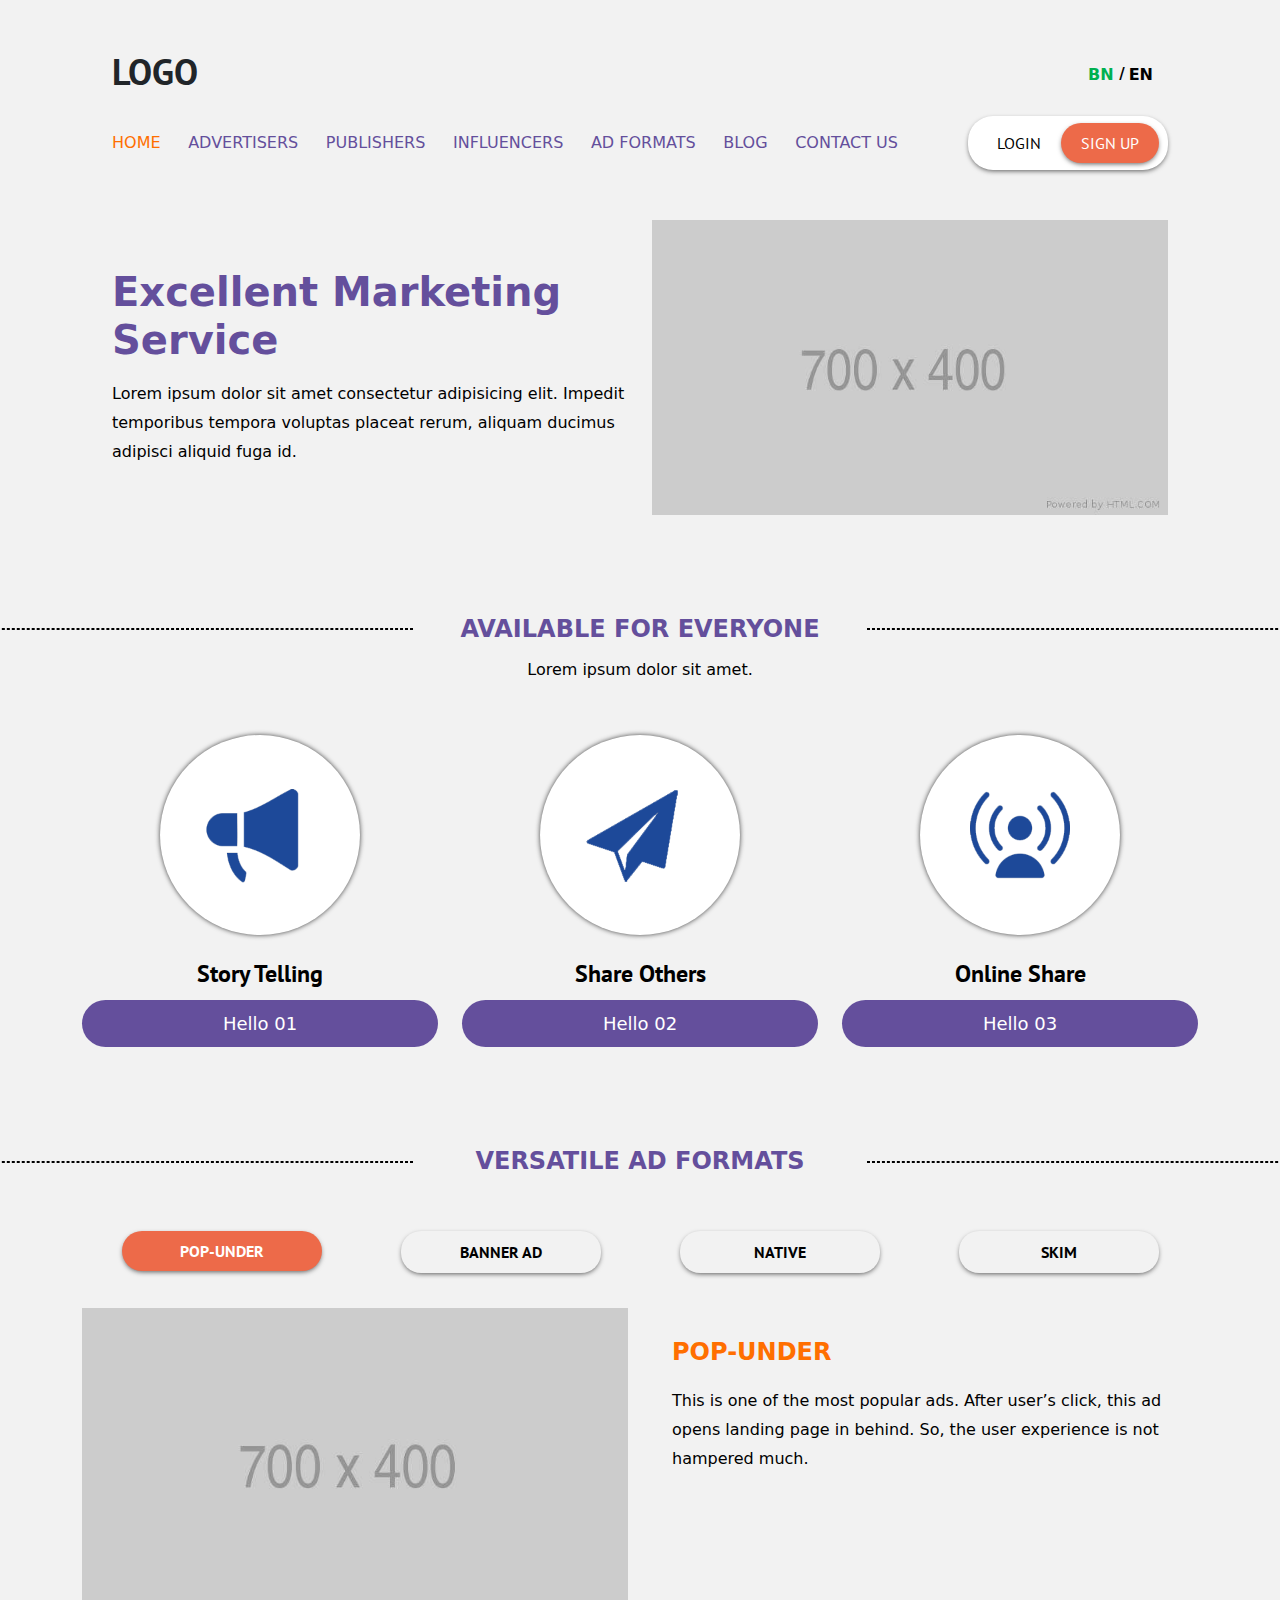
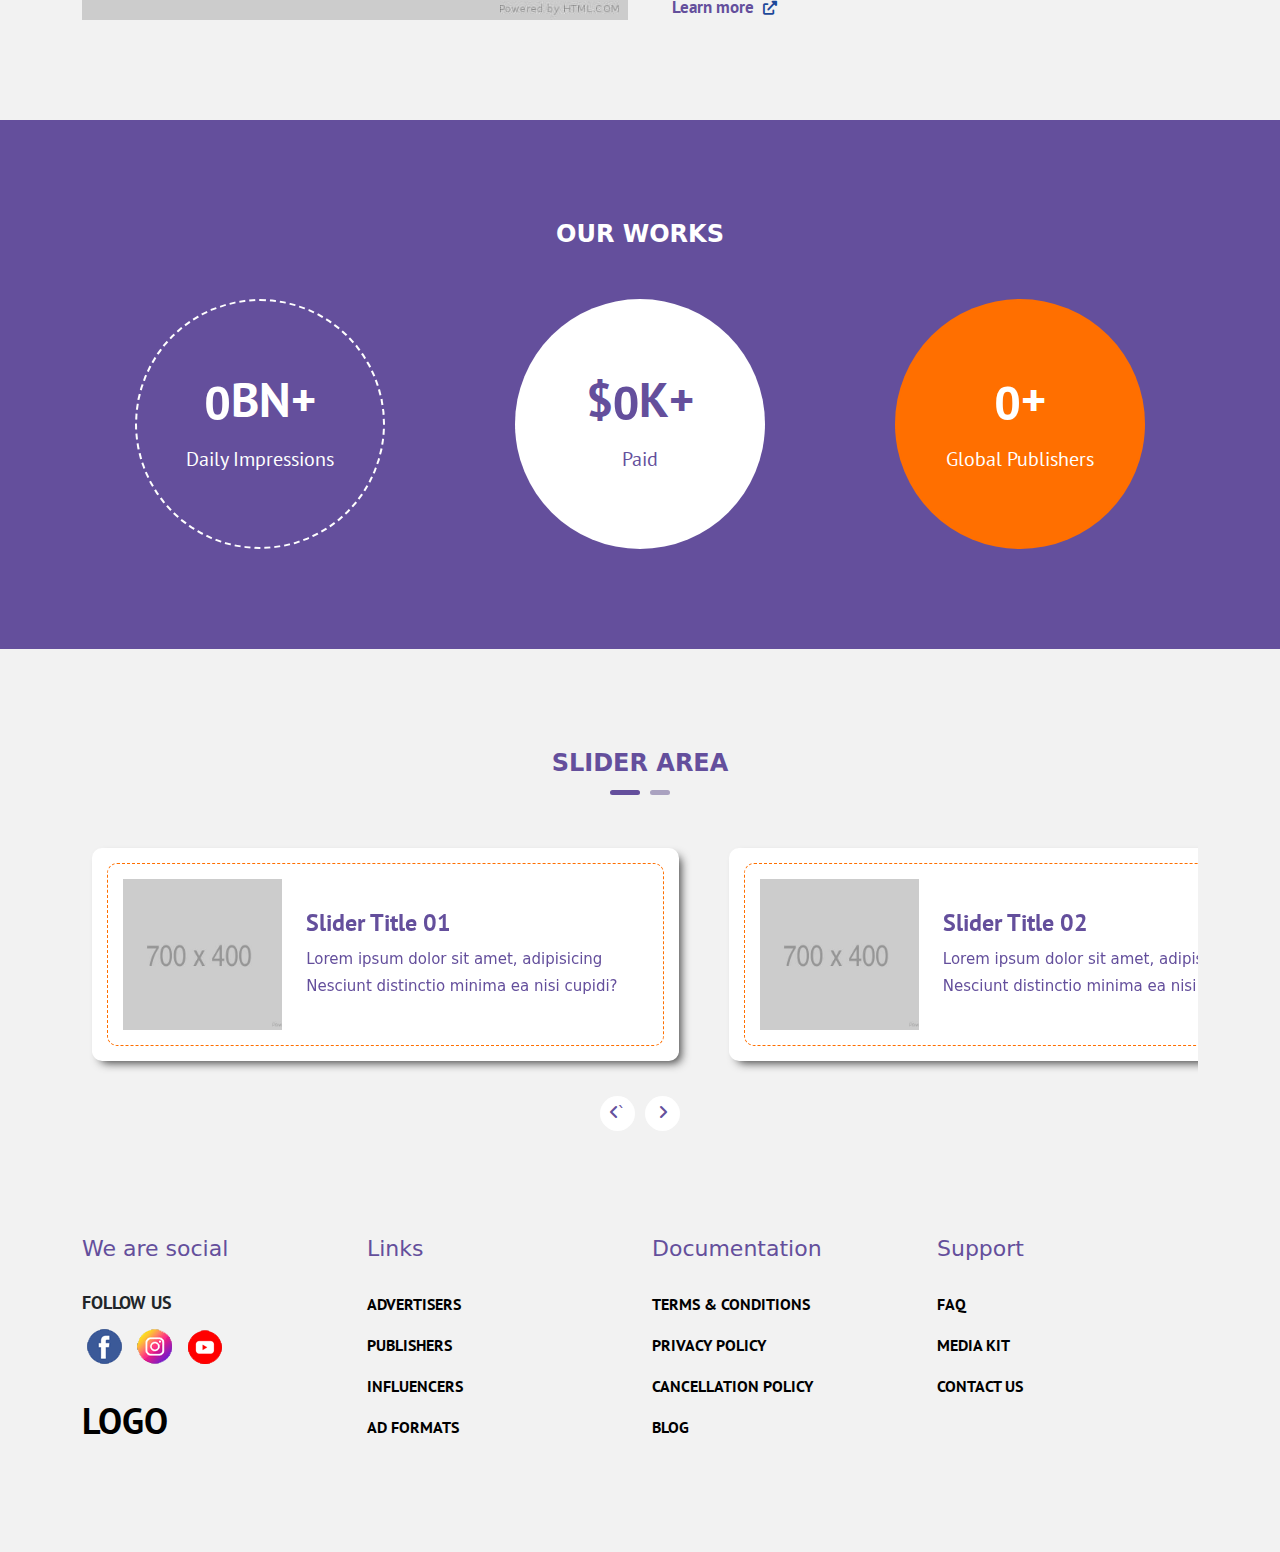
<file: task01/index.html>
<!DOCTYPE html>
<html lang="zxx">
    <head>
        <meta charset="UTF-8">
        <meta http-equiv="X-UA-Compatible" content="IE=edge">
        <meta name="viewport" content="width=device-width, initial-scale=1.0">

        <!-- Link of CSS files -->
        <link rel="stylesheet" href="assets/css/bootstrap.min.css">
        <link rel="stylesheet" href="assets/css/fontawsome.min.css">
        <link rel="stylesheet" href="assets/css/meanmenu.min.css">
        <link rel="stylesheet" href="assets/css/odometer-theme-default.css">
        <link rel="stylesheet" href="assets/css/owl.carousel.min.css">
        <link rel="stylesheet" href="assets/css/style.css">
        
        <title>Task 01</title>
    </head>
    <body>
        <!-- Header Area Start -->
        <div class="header-area plr-100 bg-F2F2F2">
            <div class="header-logo-area">
                <div class="container-fluid">
                    <div class="row align-items-center">
                        <div class="col-lg-6 col-md-6 col-sm-6 col-6">
                            <h1>LOGO</h1>
                        </div>
                        <div class="col-lg-6 col-md-6 col-sm-6 col-6">
                            <p><a class="green" href="#">BN</a> <a href="#">EN</a></p>
                        </div>
                    </div>
                </div>
            </div>
            <div class="header-nav-area">
                <div class="container-fluid">
                    <div class="row align-items-center">
                        <div class="col-lg-9">
                            <ul class="menu-list">
                                <li><a href="#" class="active">HOME</a></li>
                                <li><a href="#">ADVERTISERS</a></li>
                                <li><a href="#">PUBLISHERS</a></li>
                                <li><a href="#">INFLUENCERS</a></li>
                                <li><a href="#">AD FORMATS</a></li>
                                <li><a href="#">BLOG</a></li>
                                <li><a href="#">CONTACT US</a></li>
                            </ul>
                        </div>
                        <div class="col-lg-3">
                            <div class="menu-button-area">
                                <ul class="side-button">
                                    <li><a href="#">LOGIN</a></li>
                                    <li><a href="#" class="active">SIGN UP</a></li>
                                </ul>
                            </div>
                        </div>
                    </div>
                </div>
                
            </div>
        </div>
        <!-- Header Area End -->

        <!-- Banner Area Start -->
        <div class="banner bg-F2F2F2 plr-100 pb-100">
            <div class="container">
                <div class="row align-items-center">
                    <div class="col-lg-6">
                        <div class="banner-text-ara">
                            <h1>Excellent Marketing Service</h1>
                            <p>Lorem ipsum dolor sit amet consectetur adipisicing elit. Impedit temporibus tempora voluptas placeat rerum, aliquam ducimus adipisci aliquid fuga id.</p>
                        </div>
                    </div>
                    <div class="col-lg-6">
                        <div class="banner-img-area">
                            <img src="assets/images/banner-pic.jpg" alt="image">
                        </div>
                    </div>
                </div>
            </div>
        </div>
        <!-- Banner Area End -->

        <!-- Service area Start -->
        <div class="ad-format pb-100 bg-F2F2F2">
            <div class="container">
                <div class="section-title">
                    <h3>AVAILABLE FOR EVERYONE</h3>
                    <p>Lorem ipsum dolor sit amet.</p>
                </div>
                <div class="row justify-content-center">
                    <div class="col-lg-4 col-md-6 col-sm-12 col-12">
                        <div class="ad-format-card">
                            <div class="ad-format-img-area">
                                <img src="assets/images/speaker.png" alt="image">
                            </div>
                            <h3>Story Telling</h3>
                            <a href="#">Hello 01</a>
                        </div>
                    </div>
                    <div class="col-lg-4 col-md-6 col-sm-12 col-12">
                        <div class="ad-format-card">
                            <div class="ad-format-img-area">
                                <img src="assets/images/share.png" alt="image">
                            </div>
                            <h3>Share Others</h3>
                            <a href="#">Hello 02</a>
                        </div>
                    </div>
                    <div class="col-lg-4 col-md-6 col-sm-12 col-12">
                        <div class="ad-format-card">
                            <div class="ad-format-img-area p-0">
                                <img src="assets/images/signal.png" alt="image">
                            </div>
                            <h3>Online Share</h3>
                            <a href="#">Hello 03</a>
                        </div>
                    </div>
                </div>
            </div>
        </div>
        <!-- Service Area End -->

        <!-- Formate Area Start -->
        <div class="format-area pb-100 bg-F2F2F2">
            <div class="container">
                <div class="section-title">
                    <h3>VERSATILE AD FORMATS</h3>
                </div>
                <div class="section-content">

                    <div class="ad-format-tab-area">
                        <ul class="nav nav-tabs" id="myTab" role="tablist">
                            <li class="nav-item" role="presentation">
                                <button class="nav-link active" id="pop-up-tab" data-bs-toggle="tab" data-bs-target="#pop-up" type="button" role="tab" aria-controls="pop-up" aria-selected="true">POP-UNDER</button>
                            </li>
                            <li class="nav-item" role="presentation">
                                <button class="nav-link" id="banner-ad-tab" data-bs-toggle="tab" data-bs-target="#banner-ad" type="button" role="tab" aria-controls="banner-ad" aria-selected="false">BANNER AD</button>
                            </li>
                            <li class="nav-item" role="presentation">
                                <button class="nav-link" id="native-tab" data-bs-toggle="tab" data-bs-target="#native" type="button" role="tab" aria-controls="native" aria-selected="false">NATIVE</button>
                            </li>
                            <li class="nav-item" role="presentation">
                                <button class="nav-link" id="skim-tab" data-bs-toggle="tab" data-bs-target="#skim" type="button" role="tab" aria-controls="skim" aria-selected="false">SKIM</button>
                            </li>
                        </ul>
                        <div class="tab-content" id="myTabContent">
                            <div class="tab-pane fade show active" id="pop-up" role="tabpanel" aria-labelledby="pop-up-tab">
                                <div class="format-tab-content">
                                    <div class="row">
                                        <div class="col-lg-6">
                                            <div class="format-tab-img-area">
                                                <img src="assets/images/banner-pic.jpg" alt="image">
                                            </div>
                                        </div>
                                        <div class="col-lg-6">
                                            <div class="tab-content-text-area">
                                                <h3>POP-UNDER</h3>
                                                <p>This is one of the most popular ads. After user’s click, this ad opens landing page in behind. So, the user experience is not hampered much.</p>
                                                <a href="#">Learn more <i class="fa-solid fa-up-right-from-square"></i></a>
                                            </div>
                                        </div>
                                    </div>
                                </div>
                            </div>
                            <div class="tab-pane fade" id="banner-ad" role="tabpanel" aria-labelledby="banner-ad-tab">
                                <div class="format-tab-content">
                                    <div class="row">
                                        <div class="col-lg-6">
                                            <div class="format-tab-img-area">
                                                <img src="assets/images/banner-pic.jpg" alt="image">
                                            </div>
                                        </div>
                                        <div class="col-lg-6">
                                            <div class="tab-content-text-area">
                                                <h3>BANNER AD</h3>
                                                <p>Choose between the available banner formats. Highly effective ad for visibility.</p>
                                                <a href="#">Learn more <i class="fa-solid fa-up-right-from-square"></i></a>
                                            </div>
                                        </div>
                                    </div>
                                </div>
                            </div>
                            <div class="tab-pane fade" id="native" role="tabpanel" aria-labelledby="native-tab">
                                <div class="format-tab-content">
                                    <div class="row">
                                        <div class="col-lg-6">
                                            <div class="format-tab-img-area">
                                                <img src="assets/images/banner-pic.jpg" alt="image">
                                            </div>
                                        </div>
                                        <div class="col-lg-6">
                                            <div class="tab-content-text-area">
                                                <h3>NATIVE</h3>
                                                <p>Ad format with the image and the title, that perfectly fits into the content of the site.</p>
                                                <p>Native ads are placed in the most visible areas of the page and, thus, this format shows good results and the level of interaction.</p>
                                                <a href="#">Learn more <i class="fa-solid fa-up-right-from-square"></i></a>
                                            </div>
                                        </div>
                                    </div>
                                </div>
                            </div>
                            <div class="tab-pane fade" id="skim" role="tabpanel" aria-labelledby="skim-tab">
                                <div class="format-tab-content">
                                    <div class="row">
                                        <div class="col-lg-6">
                                            <div class="format-tab-img-area">
                                                <img src="assets/images/banner-pic.jpg" alt="image">
                                            </div>
                                        </div>
                                        <div class="col-lg-6">
                                            <div class="tab-content-text-area">
                                                <h3>SKIM</h3>
                                                <p>SKIM" is a link that a publisher inserts on a specific site element, and after clicking on it, an advertisement appears to the user.</p>
                                                <p>SKIM gives 100% control of your sold traffic amount, higher CR to advertisers and CPM rates to publishers.</p>
                                                <a href="#">Learn more <i class="fa-solid fa-up-right-from-square"></i></a>
                                            </div>
                                        </div>
                                    </div>
                                </div>
                            </div>
                        </div>
                    </div>

                </div>
            </div>
        </div>
        <!-- Formate Area End -->

        <!-- Counter Up Area Start -->
        <div class="counter-up ptb-100 bg-644F9C">
            <div class="container">
                <div class="section-title section-title-2">
                    <h3>OUR WORKS</h3>
                </div>
                <div class="row justify-content-center">
                    <div class="col-lg-4 col-md6 col-sm-6 col-12">
                        <div class="counter-card">
                            <div class="counter-card-content">
                                <h2><span class="odometer" data-count="1">00</span>BN+</h2>
                                <p>Daily Impressions</p>
                            </div>
                        </div>
                    </div>
                    <div class="col-lg-4 col-md6 col-sm-6 col-12">
                        <div class="counter-card counter-card-2">
                            <div class="counter-card-content">
                                <h2>$<span class="odometer" data-count="500">00</span>K+</h2>
                                <p>Paid</p>
                            </div>
                        </div>
                    </div>
                    <div class="col-lg-4 col-md6 col-sm-6 col-12">
                        <div class="counter-card counter-card-3">
                            <div class="counter-card-content">
                                <h2><span class="odometer" data-count="8">00</span>+</h2>
                                <p>Global Publishers</p>
                            </div>
                        </div>
                    </div>
                </div>
            </div>
        </div>
        <!-- Counter Up Area End -->

        <!-- Slider Area Start -->
        <div class="slider ptb-100 bg-F2F2F2">
            <div class="container">
                <div class="section-title section-title-2">
                    <h3>SLIDER AREA</h3>
                </div>
                <div class="section-content">
                    <div class="slider-content owl-carousel">
                        <div class="slider-card">
                            <div class="slider-card-content">
                                <div class="row">
                                    <div class="col-md-4">
                                        <div class="slider-img-area">
                                            <img src="assets/images/banner-pic.jpg" alt="image">
                                        </div>
                                    </div>
                                    <div class="col-lg-8">
                                        <div class="slider-card-text-area">
                                            <h3>Slider Title 01</h3>
                                            <p>Lorem ipsum dolor sit amet, adipisicing Nesciunt distinctio minima ea nisi cupidi?</p>
                                        </div>
                                    </div>
                                </div>
                            </div>
                        </div>
                        <div class="slider-card">
                            <div class="slider-card-content">
                                <div class="row">
                                    <div class="col-md-4">
                                        <div class="slider-img-area">
                                            <img src="assets/images/banner-pic.jpg" alt="image">
                                        </div>
                                    </div>
                                    <div class="col-lg-8">
                                        <div class="slider-card-text-area">
                                            <h3>Slider Title 02</h3>
                                            <p>Lorem ipsum dolor sit amet, adipisicing Nesciunt distinctio minima ea nisi cupidi?</p>
                                        </div>
                                    </div>
                                </div>
                            </div>
                        </div>
                        <div class="slider-card">
                            <div class="slider-card-content">
                                <div class="row">
                                    <div class="col-md-4">
                                        <div class="slider-img-area">
                                            <img src="assets/images/banner-pic.jpg" alt="image">
                                        </div>
                                    </div>
                                    <div class="col-lg-8">
                                        <div class="slider-card-text-area">
                                            <h3>Slider Title 03</h3>
                                            <p>Lorem ipsum dolor sit amet, adipisicing Nesciunt distinctio minima ea nisi cupidi?</p>
                                        </div>
                                    </div>
                                </div>
                            </div>
                        </div>
                        <div class="slider-card">
                            <div class="slider-card-content">
                                <div class="row">
                                    <div class="col-md-4">
                                        <div class="slider-img-area">
                                            <img src="assets/images/banner-pic.jpg" alt="image">
                                        </div>
                                    </div>
                                    <div class="col-lg-8">
                                        <div class="slider-card-text-area">
                                            <h3>Slider Title 04</h3>
                                            <p>Lorem ipsum dolor sit amet, adipisicing Nesciunt distinctio minima ea nisi cupidi?</p>
                                        </div>
                                    </div>
                                </div>
                            </div>
                        </div>
                    </div>
                </div>
            </div>
        </div>
        <!-- Slider Area End -->

        <!-- Footer Area Start -->
        <div class="footer pb-100 bg-F2F2F2">
            <div class="container">
                <div class="row">
                    <div class="col-lg-3">
                        <div class="footer-logo-area">
                            <h3>We are social</h3>
                            <h2>FOLLOW US</h2>
                            <ul>
                                <li><a href="#"><img src="assets/images/fb.png" alt="fb-logo"></a></li>
                                <li><a href="#"><img src="assets/images/insta.png" alt="insta-logo"></a></li>
                                <li><a href="#"><img src="assets/images/youtube.png" alt="youtube-logo"></a></li>
                            </ul>
                            <h1><a class="footer-logo" href="#">LOGO</a></h1>
                        </div>
                    </div>
                    <div class="col-lg-3">
                        <div class="footer-links">
                            <h3>Links</h3>
                            <ul>
                                <li><a href="#">ADVERTISERS</a></li>
                                <li><a href="#">PUBLISHERS</a></li>
                                <li><a href="#">INFLUENCERS</a></li>
                                <li><a href="#">AD FORMATS</a></li>
                            </ul>
                        </div>
                    </div>
                    <div class="col-lg-3">
                        <div class="footer-links">
                            <h3>Documentation</h3>
                            <ul>
                                <li><a href="#">TERMS & CONDITIONS</a></li>
                                <li><a href="#">PRIVACY POLICY</a></li>
                                <li><a href="#">CANCELLATION POLICY</a></li>
                                <li><a href="#">BLOG</a></li>
                            </ul>
                        </div>
                    </div>
                    <div class="col-lg-3">
                        <div class="footer-links">
                            <h3>Support</h3>
                            <ul>
                                <li><a href="#">FAQ</a></li>
                                <li><a href="#">MEDIA KIT</a></li>
                                <li><a href="#">CONTACT US</a></li>
                            </ul>
                        </div>
                    </div>
                </div>
            </div>
        </div>
        <!-- Footer Area End -->

        <!-- JQuery 3.6.0 -->
        <script src="assets/js/jquery-3.6.0.min.js"></script>
        <!-- Bootstarp -->
        <script src="assets/js/bootstrap.bundle.min.js"></script>
        <!-- Appear Js -->
        <script src="assets/js/appear.min.js"></script>
        <!-- MeanMenu Js -->
        <script src="assets/js/meanmenu.js"></script>
        <!-- Owl Carousel js -->
        <script src="assets/js/owl.carousel.min.js"></script>
        <!-- Odometer js -->
        <script src="assets/js/odometer.min.js"></script>
        <!-- Custom js -->
        <script src="assets/js/custom.js"></script>
    </body>
</html>
</file>
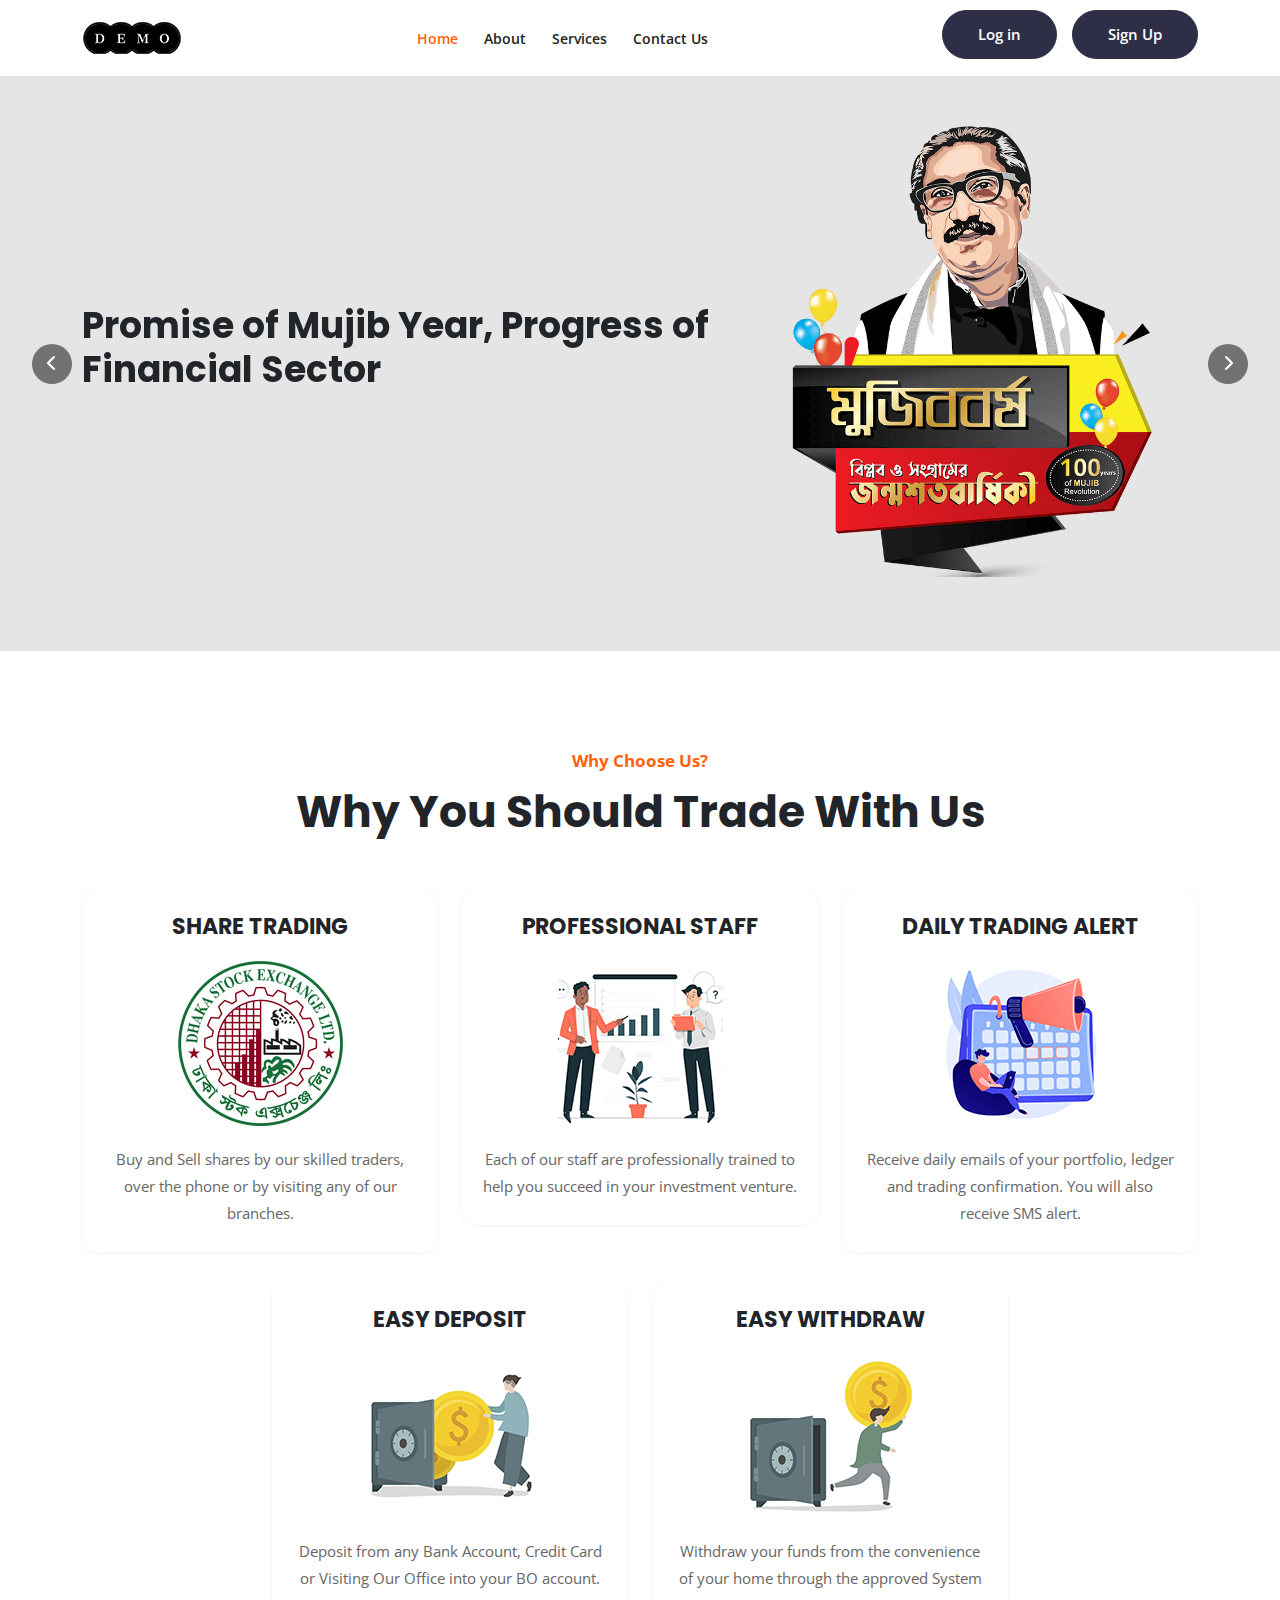
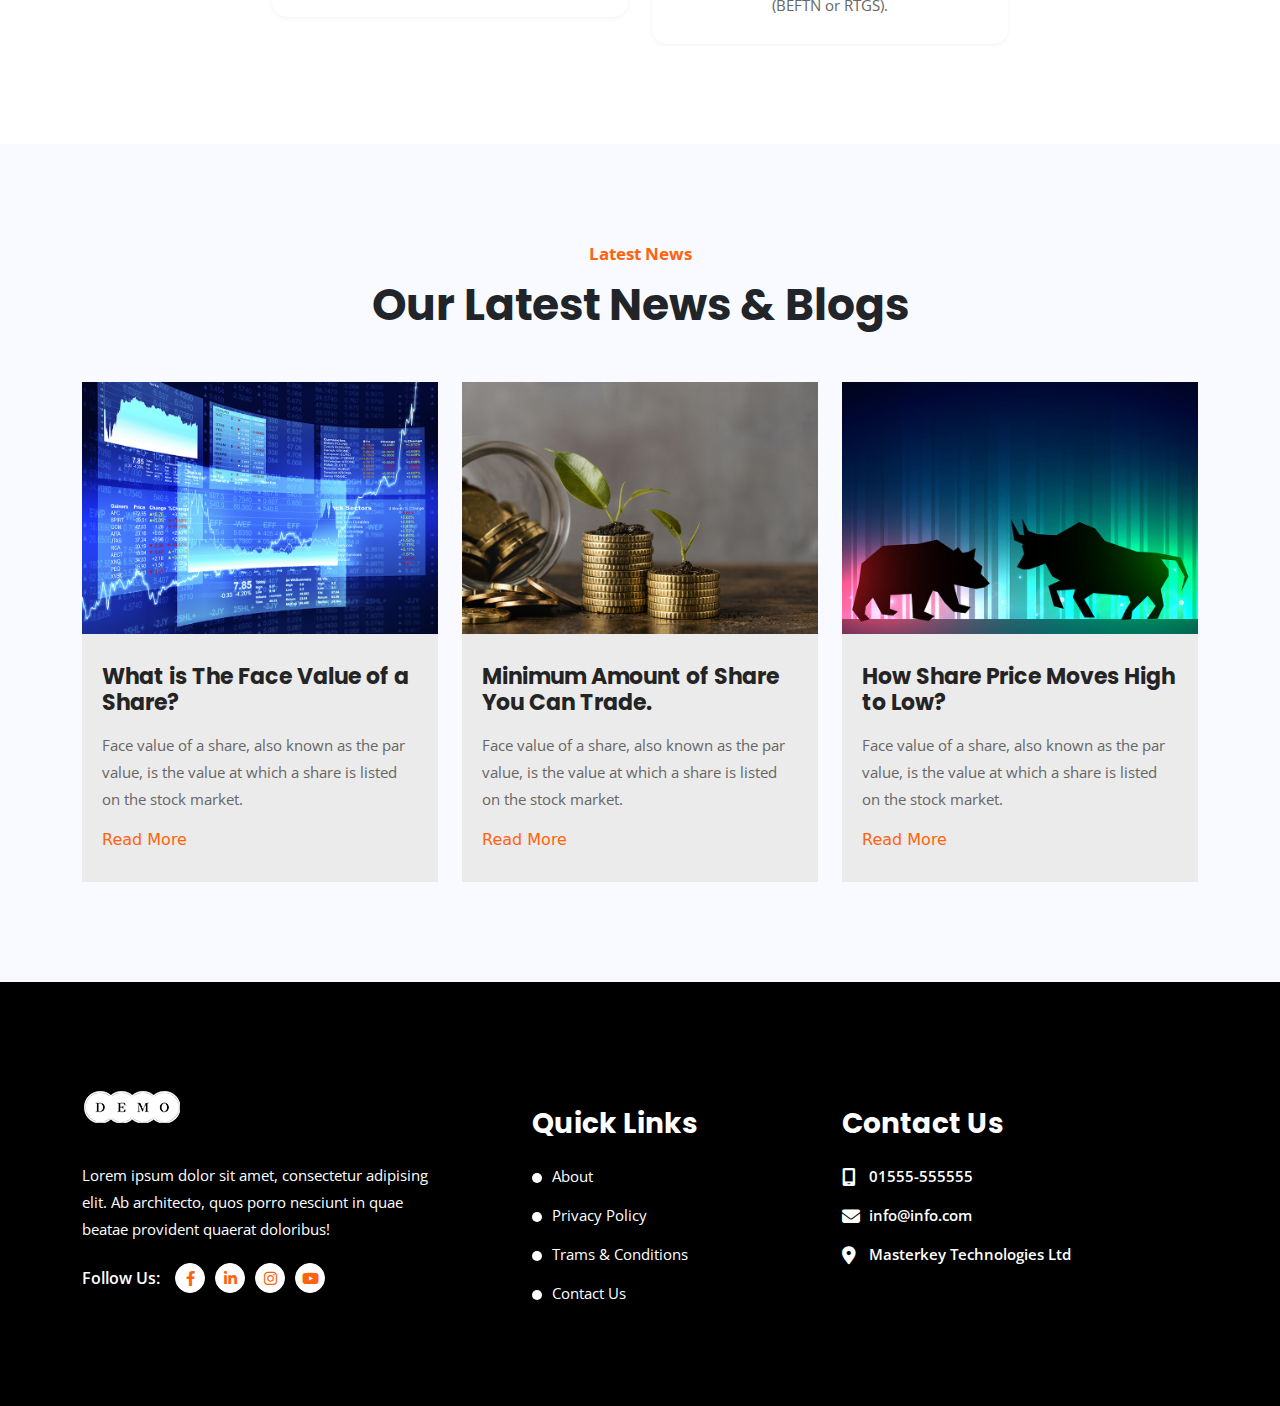
<file: task02/index.html>
<!DOCTYPE html>
<html lang="zxx">
    <head>
        <meta charset="UTF-8">
        <meta http-equiv="X-UA-Compatible" content="IE=edge">
        <meta name="viewport" content="width=device-width, initial-scale=1.0">

        <!-- Link of CSS files -->
        <link rel="stylesheet" href="assets/css/bootstrap.min.css">
        <link rel="stylesheet" href="assets/css/fontawsome.min.css">
        <link rel="stylesheet" href="assets/css/meanmenu.min.css">
        <link rel="stylesheet" href="assets/css/owl.carousel.min.css">
        <link rel="stylesheet" href="assets/css/style.css">

        <title>Task 02</title>
    </head>
    <body>
        
        <!-- navigation bar area start -->
        <div class="header-area">
            <div class="navbar-area">
                <!-- Menu For Mobile Device -->
                <div class="main-responsive-nav">
                    <div class="container">
                        <div class="mobile-nav">
                            <a href="index.html" class="logo"><img src="assets/images/logo.png" alt="logo" /></a>
                            <ul class="menu-sidebar menu-small-device">
                                <li><a class="default-button" href="account.html"><span>Log in</span></a></li>
                                        <li><a class="default-button" href="account.html"><span>Sign Up</span></a></li>
                            </ul>
                        </div>
                    </div>
                </div>
                <!-- Menu For Desktop Device -->
                <div class="main-nav">
                    <div class="container">
                        <nav class="navbar navbar-expand-md navbar-light">
                            <a class="navbar-brand" href="index.html">
                                <img src="assets/images/logo.png" alt="logo" />
                            </a>
                            <div class="collapse navbar-collapse mean-menu" id="navbarSupportedContent">
                                <ul class="navbar-nav">
                                    <li class="nav-item"><a href="#" class="nav-link active">Home</a></li>
                                    <li class="nav-item"><a href="#" class="nav-link">About</a></li>
                                    <li class="nav-item"><a href="#" class="nav-link">Services</a></li>
                                    <li class="nav-item"><a href="#" class="nav-link">Contact Us</a></li>
                                </ul>
                                <div class="menu-sidebar menu-sidebar-1">
                                    <ul>
                                        <li><a class="default-button" href="account.html"><span>Log in</span></a></li>
                                        <li><a class="default-button" href="account.html"><span>Sign Up</span></a></li>
                                    </ul>
                                </div>
                            </div>
                        </nav>
                    </div>
                </div>
            </div>
        </div>
        <!-- navigation bar area end -->

        <!-- Banner Area Start -->
        <div class="banner">
            <div class="banner-slider-area owl-carousel">
                <div class="banner-single-slider">
                    <div class="container">
                        <div class="row align-items-center">
                            <div class="col-lg-7">
                                <div class="banner-text-area">
                                    <h1>Promise of Mujib Year, Progress of Financial Sector</h1>
                                </div>
                            </div>
                            <div class="col-lg-5">
                                <div class="banner-img-area">
                                    <img src="assets/images/banner-1.png" alt="image">
                                </div>
                            </div>
                        </div>
                    </div>
                </div>
                <div class="banner-single-slider">
                    <div class="container">
                        <div class="row align-items-center">
                            <div class="col-lg-7">
                                <div class="banner-text-area">
                                    <h1>Promise of Mujib Year Development - Capital Market Will Be The Source of Funding</h1>
                                </div>
                            </div>
                            <div class="col-lg-5">
                                <div class="banner-img-area">
                                    <img src="assets/images/banner-2.png" alt="image">
                                </div>
                            </div>
                        </div>
                    </div>
                </div>
            </div>
        </div>
        <!-- Banner Area End -->

        <!-- Why Choose Us Area Start -->
        <div class="why-choose-us ptb-100">
            <div class="container">
                <div class="section-title section-title-middle">
                    <h6>Why Choose Us?</h6>
                    <h3>Why You Should Trade With Us</h3>
                </div>
                <div class="section-content">
                    <div class="row justify-content-center">
                        <div class="col-lg-4 col-md-6 col-sm-6 col-12" data-aos="flip-up" data-aos-duration="1500">
                            <div class="why-we-card">
                                <h3>SHARE TRADING</h3>
                                <img src="assets/images//services/dse-logo-transparent.png" alt="dse-image">
                                <p>Buy and Sell shares by our skilled traders, over the phone or by visiting any of our branches.</p>
                            </div>
                        </div>
                        <div class="col-lg-4 col-md-6 col-sm-6 col-12" data-aos="flip-left" data-aos-duration="1200">
                            <div class="why-we-card">
                                <h3>PROFESSIONAL STAFF</h3>
                                <img src="assets/images/services/expert.png" alt="expert-image">
                                <p>Each of our staff are professionally trained to help you succeed in your investment venture.</p>
                            </div>
                        </div>
                        <div class="col-lg-4 col-md-6 col-sm-6 col-12" data-aos="flip-up" data-aos-duration="1500">
                            <div class="why-we-card">
                                <h3>DAILY TRADING ALERT</h3>
                                <img src="assets/images/services/notification.png" alt="notification-image">
                                <p>Receive daily emails of your portfolio, ledger and trading confirmation. You will also receive SMS alert.</p>
                            </div>
                        </div>
                        <div class="col-lg-4 col-md-6 col-sm-6 col-12" data-aos="flip-left" data-aos-duration="1200">
                            <div class="why-we-card">
                                <h3>EASY DEPOSIT</h3>
                                <img src="assets/images/services/deposit.png" alt="dse-image">
                                <p>Deposit from any Bank Account, Credit Card or Visiting Our Office into your BO account. </p>
                            </div>
                        </div>
                        <div class="col-lg-4 col-md-6 col-sm-6 col-12" data-aos="flip-up" data-aos-duration="1500">
                            <div class="why-we-card">
                                <h3>EASY WITHDRAW</h3>
                                <img src="assets/images/services/withdraw.png" alt="dse-image">
                                <p>Withdraw your funds from the convenience of your home through the approved System (BEFTN or RTGS).</p>
                            </div>
                        </div>
                    </div>
                </div>
            </div>
        </div>
        <!-- Why Choose Us Area End -->

        <!-- Blog Area Start -->
        <div class="blog ptb-100 bg-f9faff">
            <div class="container">
                <div class="section-title section-title-middle">
                    <h6>Latest News</h6>
                    <h3>Our Latest News & Blogs</h3>
                </div>
                <div class="section-content">
                    <div class="row justify-content-center">
                        <div class="col-lg-4 col-md-6 col-sm-12 col-12" data-aos="flip-right" data-aos-duration="1500">
                            <div class="blog-card">
                                <div class="blog-img-area">
                                    <a href="blog-details.html"><img src="assets/images/blog/blog1.jpg" alt="image"></a>
                                </div>
                                <div class="blog-text-area">
                                    <h3><a href="blog-details.html">What is The Face Value of a Share?</a></h3>
                                    <p>Face value of a share, also known as the par value, is the value at which a share is listed on the stock market.</p>
                                    <a class="read-more-btn" href="blog-details.html">Read More</a>
                                </div>
                            </div>
                        </div>
                        <div class="col-lg-4 col-md-6 col-sm-12 col-12" data-aos="flip-up" data-aos-duration="1500">
                            <div class="blog-card">
                                <div class="blog-img-area">
                                    <a href="blog-details.html"><img src="assets/images/blog/blog2.jpg" alt="image"></a>
                                </div>
                                <div class="blog-text-area">
                                    <h3><a href="blog-details.html">Minimum Amount of Share You Can Trade.</a></h3>
                                    <p>Face value of a share, also known as the par value, is the value at which a share is listed on the stock market.</p>
                                    <a class="read-more-btn" href="blog-details.html">Read More</a>
                                </div>
                            </div>
                        </div>
                        <div class="col-lg-4 col-md-6 col-sm-12 col-12" data-aos="flip-right" data-aos-duration="1500">
                            <div class="blog-card">
                                <div class="blog-img-area">
                                    <a href="blog-details.html"><img src="assets/images/blog/blog3.jpg" alt="image"></a>
                                </div>
                                <div class="blog-text-area">
                                    <h3><a href="blog-details.html">How Share Price Moves High to Low?</a></h3>
                                    <p>Face value of a share, also known as the par value, is the value at which a share is listed on the stock market.</p>
                                    <a class="read-more-btn" href="blog-details.html">Read More</a>
                                </div>
                            </div>
                        </div>
                    </div>
                </div>
            </div>
        </div>
        <!-- Blog Area End -->

        <!-- Footer Area Start -->
        <div class="footer footer-bg ptb-100">
            <div class="container">
                <div class="row">
                    <div class="col-lg-4 col-md-6 co-sm-6 col-12">
                        <div class="footer-logo-area">
                            <a class="footer-logo" href="index.html"><img src="assets/images/white-logo.png" alt="logo"></a>
                            <p>Lorem ipsum dolor sit amet, consectetur adipising elit. Ab architecto, quos porro nesciunt in quae beatae provident quaerat doloribus!</p>
                            <div class="footer-social-area">
                                <h6>Follow Us:</h6>
                                <ul>
                                    <li><a href="facebook.com" target="_blank"><i class="fa-brands fa-facebook-f"></i></a></li>
                                    <li><a href="linkedin.com" target="_blank"><i class="fa-brands fa-linkedin-in"></i></a></li>
                                    <li><a href="instagram.com" target="_blank"><i class="fa-brands fa-instagram"></i></a></li>
                                    <li><a href="youtube.com" target="_blank"><i class="fa-brands fa-youtube"></i></a></li>
                                </ul>
                            </div>
                        </div>
                    </div>
                    <div class="col-lg-4 col-md-6 co-sm-6 col-12">
                        <div class="footer-option-area pl-70">
                            <h3>Quick Links</h3>
                            <ul class="footer-option-list">
                                <li><a href="#">About</a></li>
                                <li><a href="#">Privacy Policy</a></li>
                                <li><a href="#">Trams & Conditions</a></li>
                                <li><a href="#">Contact Us</a></li>
                            </ul>
                        </div>
                    </div>
                    <div class="col-lg-4 col-md-6 co-sm-6 col-12">
                        <div class="footer-option-area">
                            <h3>Contact Us</h3>
                            <ul class="footer-contact">
                                <li><i class="fa-solid fa-mobile-screen"></i> <a href="tel:01555-555555">01555-555555</a></li>
                                <li><i class="fa-solid fa-envelope"></i> <a href="mailto:info@info.com">info@info.com</a></li>
                                <li><i class="fa-solid fa-location-dot"></i> <a href="https://goo.gl/maps/7fanj759LH5yn2bt7" target="_blank">Masterkey Technologies Ltd</a></li>
                            </ul>
                        </div>
                    </div>
                </div>
            </div>
        </div>
        <!-- Footer Area End -->






        <!-- JQuery 3.6.0 -->
        <script src="assets/js/jquery.min.js"></script>
        <!-- Bootstarp -->
        <script src="assets/js/bootstrap.bundle.min.js"></script>
        <!-- Menu Js -->
        <script src="assets/js/meanmenu.js"></script>
        <!-- Owl Carousel js -->
        <script src="assets/js/owl.carousel.min.js"></script>
        <!-- Appear js -->
        <script src="assets/js/appear.min.js"></script>
        <!-- Custom js -->
        <script src="assets/js/custom.js"></script>
    </body>
</html>
</file>
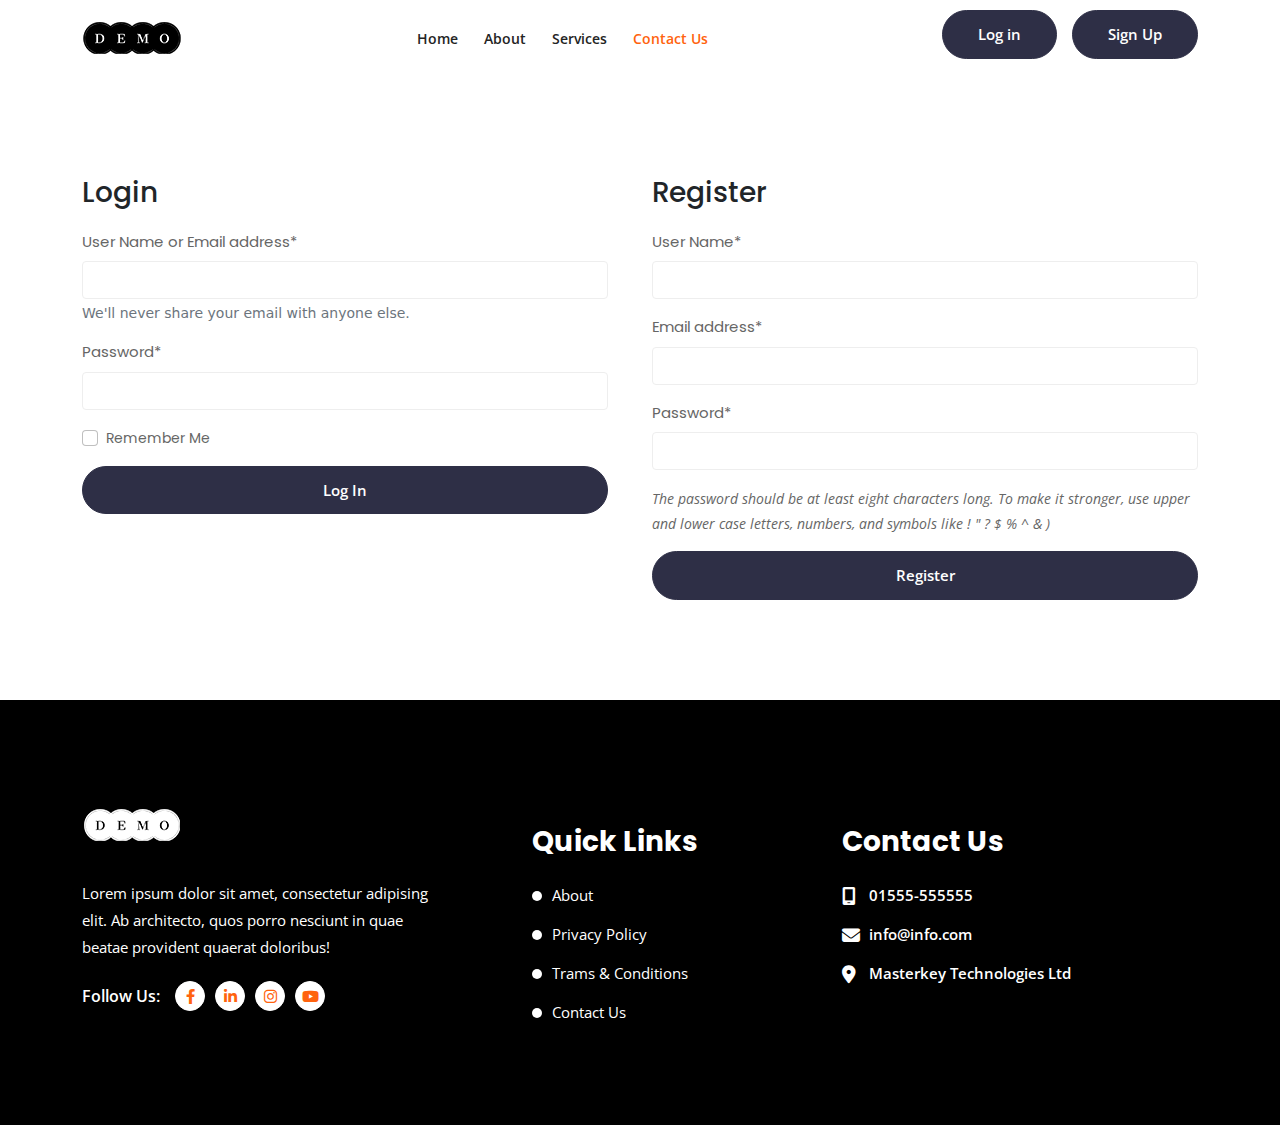
<file: task02/account.html>
<!DOCTYPE html>
<html lang="zxx">
    <head>
        <meta charset="UTF-8">
        <meta http-equiv="X-UA-Compatible" content="IE=edge">
        <meta name="viewport" content="width=device-width, initial-scale=1.0">

        <!-- Link of CSS files -->
        <link rel="stylesheet" href="assets/css/bootstrap.min.css">
        <link rel="stylesheet" href="assets/css/fontawsome.min.css">
        <link rel="stylesheet" href="assets/css/meanmenu.min.css">
        <link rel="stylesheet" href="assets/css/owl.carousel.min.css">
        <link rel="stylesheet" href="assets/css/style.css">

        <title>Task 02</title>
    </head>
    <body>
        
        <!-- navigation bar area start -->
        <div class="header-area">
            <div class="navbar-area">
                <!-- Menu For Mobile Device -->
                <div class="main-responsive-nav">
                    <div class="container">
                        <div class="mobile-nav">
                            <a href="index.html" class="logo"><img src="assets/images/logo.png" alt="logo" /></a>
                            <ul class="menu-sidebar menu-small-device">
                                <li><a class="default-button" href="account.html"><span>Log in</span></a></li>
                                        <li><a class="default-button" href="account.html"><span>Sign Up</span></a></li>
                            </ul>
                        </div>
                    </div>
                </div>
                <!-- Menu For Desktop Device -->
                <div class="main-nav">
                    <div class="container">
                        <nav class="navbar navbar-expand-md navbar-light">
                            <a class="navbar-brand" href="index.html">
                                <img src="assets/images/logo.png" alt="logo" />
                            </a>
                            <div class="collapse navbar-collapse mean-menu" id="navbarSupportedContent">
                                <ul class="navbar-nav">
                                    <li class="nav-item"><a href="#" class="nav-link">Home</a></li>
                                    <li class="nav-item"><a href="#" class="nav-link">About</a></li>
                                    <li class="nav-item"><a href="#" class="nav-link">Services</a></li>
                                    <li class="nav-item"><a href="#" class="nav-link active">Contact Us</a></li>
                                </ul>
                                <div class="menu-sidebar menu-sidebar-1">
                                    <ul>
                                        <li><a class="default-button" href="account.html"><span>Log in</span></a></li>
                                        <li><a class="default-button" href="account.html"><span>Sign Up</span></a></li>
                                    </ul>
                                </div>
                            </div>
                        </nav>
                    </div>
                </div>
            </div>
        </div>
        <!-- navigation bar area end -->

        <!-- log in area start -->
        <div class="login ptb-100">
            <div class="container">
                <div class="row">
                    <div class="col-lg-6 col-md-12 col-sm-12 col-12">
                        <div class="default-section-title">
                            <h3>Login</h3>
                        </div>
                        <div class="login-form pr-20">
                            <form>
                                <div class="mb-3">
                                    <label for="exampleInputEmail1" class="form-label">User Name or Email address*</label>
                                    <input type="email" class="form-control" id="exampleInputEmail1" aria-describedby="emailHelp" required>
                                    <div id="emailHelp" class="form-text">We'll never share your email with anyone else.</div>
                                </div>
                                <div class="mb-3">
                                    <label for="exampleInputPassword1" class="form-label">Password*</label>
                                    <input type="password" class="form-control" id="exampleInputPassword1" required>
                                </div>
                                <div class="mb-3 form-check">
                                    <input type="checkbox" class="form-check-input" id="exampleCheck1">
                                    <label class="form-check-label" for="exampleCheck1">Remember Me</label>
                                </div>
                                <button type="submit" class="default-button"><span>Log In</span></button>
                        </form>
                        </div>
                    </div>
                    <div class="col-lg-6 col-md-12 col-sm-12 col-12">
                        <div class="default-section-title pt-30">
                            <h3>Register</h3>
                        </div>
                        <div class="login-form">
                            <form>
                                <div class="mb-3">
                                    <label for="exampleInputUsername1" class="form-label">User Name*</label>
                                    <input type="Text" class="form-control" id="exampleInputUsername1" required>
                                </div>
                                <div class="mb-3">
                                    <label for="exampleInputEmail1" class="form-label">Email address*</label>
                                    <input type="email" class="form-control" id="exampleInputEmail1" aria-describedby="emailHelp" required>
                                </div>
                                <div class="mb-3">
                                    <label for="exampleInputPassword1" class="form-label">Password*</label>
                                    <input type="password" class="form-control" id="exampleInputPassword1" required>
                                </div>
                                <p>The password should be at least eight characters long. To make it stronger, use upper and lower case letters, numbers, and symbols like ! " ? $ % ^ & )</p>
                                <button type="submit" class="default-button"><span>Register</span></button>
                        </form>
                        </div>
                    </div>
                </div>
            </div>
        </div>
        <!-- log in area end -->

        <!-- Footer Area Start -->
        <div class="footer footer-bg ptb-100">
            <div class="container">
                <div class="row">
                    <div class="col-lg-4 col-md-6 co-sm-6 col-12">
                        <div class="footer-logo-area">
                            <a class="footer-logo" href="index.html"><img src="assets/images/white-logo.png" alt="logo"></a>
                            <p>Lorem ipsum dolor sit amet, consectetur adipising elit. Ab architecto, quos porro nesciunt in quae beatae provident quaerat doloribus!</p>
                            <div class="footer-social-area">
                                <h6>Follow Us:</h6>
                                <ul>
                                    <li><a href="facebook.com" target="_blank"><i class="fa-brands fa-facebook-f"></i></a></li>
                                    <li><a href="linkedin.com" target="_blank"><i class="fa-brands fa-linkedin-in"></i></a></li>
                                    <li><a href="instagram.com" target="_blank"><i class="fa-brands fa-instagram"></i></a></li>
                                    <li><a href="youtube.com" target="_blank"><i class="fa-brands fa-youtube"></i></a></li>
                                </ul>
                            </div>
                        </div>
                    </div>
                    <div class="col-lg-4 col-md-6 co-sm-6 col-12">
                        <div class="footer-option-area pl-70">
                            <h3>Quick Links</h3>
                            <ul class="footer-option-list">
                                <li><a href="#">About</a></li>
                                <li><a href="#">Privacy Policy</a></li>
                                <li><a href="#">Trams & Conditions</a></li>
                                <li><a href="#">Contact Us</a></li>
                            </ul>
                        </div>
                    </div>
                    <div class="col-lg-4 col-md-6 co-sm-6 col-12">
                        <div class="footer-option-area">
                            <h3>Contact Us</h3>
                            <ul class="footer-contact">
                                <li><i class="fa-solid fa-mobile-screen"></i> <a href="tel:01555-555555">01555-555555</a></li>
                                <li><i class="fa-solid fa-envelope"></i> <a href="mailto:info@info.com">info@info.com</a></li>
                                <li><i class="fa-solid fa-location-dot"></i> <a href="https://goo.gl/maps/7fanj759LH5yn2bt7" target="_blank">Masterkey Technologies Ltd</a></li>
                            </ul>
                        </div>
                    </div>
                </div>
            </div>
        </div>
        <!-- Footer Area End -->

        <!-- JQuery 3.6.0 -->
        <script src="assets/js/jquery.min.js"></script>
        <!-- Bootstarp -->
        <script src="assets/js/bootstrap.bundle.min.js"></script>
        <!-- Menu Js -->
        <script src="assets/js/meanmenu.js"></script>
        <!-- Owl Carousel js -->
        <script src="assets/js/owl.carousel.min.js"></script>
        <!-- Appear js -->
        <script src="assets/js/appear.min.js"></script>
        <!-- Custom js -->
        <script src="assets/js/custom.js"></script>
    </body>
</html>
</file>
<file: task01/assets/css/odometer-theme-default.css>
.odometer.odometer-auto-theme, .odometer.odometer-theme-default {
  display: inline-block;
  vertical-align: middle;
  *vertical-align: auto;
  *zoom: 1;
  *display: inline;
  position: relative;
}
.odometer.odometer-auto-theme .odometer-digit, .odometer.odometer-theme-default .odometer-digit {
  display: inline-block;
  vertical-align: middle;
  *vertical-align: auto;
  *zoom: 1;
  *display: inline;
  position: relative;
}
.odometer.odometer-auto-theme .odometer-digit .odometer-digit-spacer, .odometer.odometer-theme-default .odometer-digit .odometer-digit-spacer {
  display: inline-block;
  vertical-align: middle;
  *vertical-align: auto;
  *zoom: 1;
  *display: inline;
  visibility: hidden;
}
.odometer.odometer-auto-theme .odometer-digit .odometer-digit-inner, .odometer.odometer-theme-default .odometer-digit .odometer-digit-inner {
  text-align: left;
  display: block;
  position: absolute;
  top: 0;
  left: 0;
  right: 0;
  bottom: 0;
  overflow: hidden;
}
.odometer.odometer-auto-theme .odometer-digit .odometer-ribbon, .odometer.odometer-theme-default .odometer-digit .odometer-ribbon {
  display: block;
}
.odometer.odometer-auto-theme .odometer-digit .odometer-ribbon-inner, .odometer.odometer-theme-default .odometer-digit .odometer-ribbon-inner {
  display: block;
  -webkit-backface-visibility: hidden;
}
.odometer.odometer-auto-theme .odometer-digit .odometer-value, .odometer.odometer-theme-default .odometer-digit .odometer-value {
  display: block;
  -webkit-transform: translateZ(0);
}
.odometer.odometer-auto-theme .odometer-digit .odometer-value.odometer-last-value, .odometer.odometer-theme-default .odometer-digit .odometer-value.odometer-last-value {
  position: absolute;
}
.odometer.odometer-auto-theme.odometer-animating-up .odometer-ribbon-inner, .odometer.odometer-theme-default.odometer-animating-up .odometer-ribbon-inner {
  -webkit-transition: -webkit-transform 2s;
  -moz-transition: -moz-transform 2s;
  -ms-transition: -ms-transform 2s;
  -o-transition: -o-transform 2s;
  transition: transform 2s;
}
.odometer.odometer-auto-theme.odometer-animating-up.odometer-animating .odometer-ribbon-inner, .odometer.odometer-theme-default.odometer-animating-up.odometer-animating .odometer-ribbon-inner {
  -webkit-transform: translateY(-100%);
  -moz-transform: translateY(-100%);
  -ms-transform: translateY(-100%);
  -o-transform: translateY(-100%);
  transform: translateY(-100%);
}
.odometer.odometer-auto-theme.odometer-animating-down .odometer-ribbon-inner, .odometer.odometer-theme-default.odometer-animating-down .odometer-ribbon-inner {
  -webkit-transform: translateY(-100%);
  -moz-transform: translateY(-100%);
  -ms-transform: translateY(-100%);
  -o-transform: translateY(-100%);
  transform: translateY(-100%);
}
.odometer.odometer-auto-theme.odometer-animating-down.odometer-animating .odometer-ribbon-inner, .odometer.odometer-theme-default.odometer-animating-down.odometer-animating .odometer-ribbon-inner {
  -webkit-transition: -webkit-transform 2s;
  -moz-transition: -moz-transform 2s;
  -ms-transition: -ms-transform 2s;
  -o-transition: -o-transform 2s;
  transition: transform 2s;
  -webkit-transform: translateY(0);
  -moz-transform: translateY(0);
  -ms-transform: translateY(0);
  -o-transform: translateY(0);
  transform: translateY(0);
}

.odometer.odometer-auto-theme, .odometer.odometer-theme-default {
  font-family: "Helvetica Neue", sans-serif;
  line-height: 1.1em;
}
.odometer.odometer-auto-theme .odometer-value, .odometer.odometer-theme-default .odometer-value {
  text-align: center;
}
</file>
<file: task01/assets/css/style.css>
@import url("https://fonts.googleapis.com/css2?family=PT+Sans:ital,wght@0,400;0,700;1,400;1,700&display=swap");
:root {
  --font-family: 'PT Sans', sans-serif;
  --orangeColor: #FF6F00;
  --violetColor: #644F9C;
  --backgroundColor: #F2F2F2;
  --lightblackColor: #404040;
  --whiteColor: #ffffff;
  --blackColor: #000000;
  --fontSize: 15px;
  --card-title-fontSize: 22px;
  --transition: 0.5s;
}

body {
  margin: 0px;
  padding: 0px;
  -webkit-box-sizing: border-box;
          box-sizing: border-box;
}

h1, h2, h3, h4, h5, h6 {
  font-family: var(--fontFamily);
}

a {
  -webkit-transition: var(--transition);
  transition: var(--transition);
  color: var(--blackColor);
  text-decoration: none;
  outline: 0 !important;
}

a:hover {
  color: var(--mainColor);
  text-decoration: none;
}

:focus {
  outline: 0 !important;
  -webkit-box-shadow: none !important;
          box-shadow: none !important;
}

img {
  max-width: 100%;
  height: auto;
}

p {
  color: var(--paragraphColor);
  font-size: var(--fontSize);
  margin-bottom: 15px;
  line-height: 1.8;
  font-family: var(--fontFamily);
}

p:last-child {
  margin-bottom: 0;
}

.plr-100 {
  padding-left: 100px;
  padding-right: 100px;
}

.ptb-100 {
  padding-top: 100px;
  padding-bottom: 100px;
}

.pt-100 {
  padding-top: 100px;
}

.pb-100 {
  padding-bottom: 100px;
}

.ptb-70 {
  padding-top: 70px;
  padding-bottom: 70px;
}

.pt-70 {
  padding-top: 70px;
}

.pb-70 {
  padding-bottom: 70px;
}

.pt-30 {
  padding-top: 0px;
}

.pl-20 {
  padding-left: 20px;
}

.pr-20 {
  padding-right: 20px;
}

.mt-30 {
  margin-top: 30px;
}

.section-content {
  margin-top: 10px;
}

.sticky {
  position: fixed !important;
  top: 0;
  left: 0;
  width: 100%;
  background-color: var(--whiteColor) !important;
  z-index: 99999;
  padding: 0px;
  -webkit-transition: 0.5s ease-in-out;
  transition: 0.5s ease-in-out;
  -webkit-box-shadow: 0 2px 28px 0 rgba(0, 0, 0, 0.09);
          box-shadow: 0 2px 28px 0 rgba(0, 0, 0, 0.09);
  -webkit-animation: 500ms ease-in-out 0s normal none 1 running fadeInDown;
          animation: 500ms ease-in-out 0s normal none 1 running fadeInDown;
}

.bg-F2F2F2 {
  background-color: #F2F2F2;
}

.bg-644F9C {
  background-color: #644F9C;
}

.bg-644F9C .section-title h3 {
  color: var(--whiteColor);
}

.section-title {
  text-align: center;
  margin-bottom: 20px;
}

.section-title h3 {
  position: relative;
  display: block;
  color: var(--violetColor);
  margin-bottom: 12px;
  font-size: 24px;
  font-weight: 700;
  font-family: var(--fontSize);
}

.section-title h3::before {
  content: '';
  width: 40%;
  height: 1px;
  border: 0.1px dashed var(--blackColor);
  position: absolute;
  left: -115px;
  top: 50%;
  -webkit-transform: translateY(-50%);
          transform: translateY(-50%);
}

.section-title h3::after {
  content: '';
  width: 40%;
  height: 1px;
  border: 0.1px dashed var(--blackColor);
  position: absolute;
  right: -115px;
  top: 50%;
  -webkit-transform: translateY(-50%);
          transform: translateY(-50%);
}

.section-title h3:last-child {
  margin-bottom: 0;
}

.section-title p {
  color: var(--blackColor);
  font-size: 16px;
  font-family: var(--fontSize);
}

.section-title-2 h3::before, .section-title-2 h3::after {
  display: none;
}

.header-area {
  padding-top: 50px;
}

.header-logo-area h1 {
  font-size: 36px;
  font-weight: 700;
  font-family: var(--font-family);
}

.header-logo-area p {
  display: -webkit-box;
  display: -ms-flexbox;
  display: flex;
  -webkit-box-pack: end;
      -ms-flex-pack: end;
          justify-content: end;
  color: var(--blackColor);
}

.header-logo-area p .green {
  color: #00b050;
}

.header-logo-area p a {
  position: relative;
  margin-right: 15px;
  font-size: 16px;
  font-weight: 600;
}

.header-logo-area p a::before {
  content: '/';
  font-size: 15px;
  color: var(--blackColor);
  position: absolute;
  right: -11px;
  top: 0;
}

.header-logo-area p a:last-child::before {
  display: none;
}

.header-nav-area {
  margin-top: 15px;
  padding-bottom: 50px;
}

.header-nav-area .menu-list {
  margin: 0;
  padding: 0;
  list-style: none;
  display: -webkit-box;
  display: -ms-flexbox;
  display: flex;
  -webkit-box-pack: justify;
      -ms-flex-pack: justify;
          justify-content: space-between;
}

.header-nav-area .menu-list li a {
  color: var(--violetColor);
  -webkit-transition: .5s ease-in-out;
  transition: .5s ease-in-out;
  font-size: 16px;
  font-weight: 500;
  font-family: var(--fontFamily);
}

.header-nav-area .menu-list li a:hover {
  color: var(--orangeColor);
}

.header-nav-area .menu-list li .active {
  color: var(--orangeColor);
}

.header-nav-area .menu-button-area {
  background-color: var(--whiteColor);
  display: block;
  float: right;
  padding: 7px 9px;
  border-radius: 25px;
  -webkit-box-shadow: 0px 2px 5px -1px #0000009e;
          box-shadow: 0px 2px 5px -1px #0000009e;
}

.header-nav-area .menu-button-area ul {
  margin: 0;
  padding: 0;
  display: -webkit-box;
  display: -ms-flexbox;
  display: flex;
  -webkit-box-pack: end;
      -ms-flex-pack: end;
          justify-content: end;
  list-style: none;
}

.header-nav-area .menu-button-area ul li a {
  border-radius: 25px;
  color: var(--blackColor);
  display: inline-block;
  padding: 8px 20px;
  font-size: 16px;
  font-weight: 500;
  font-family: var(--font-family);
}

.header-nav-area .menu-button-area ul li .active {
  color: var(--whiteColor);
  background-color: #ed6a49;
  -webkit-box-shadow: 0px 2px 5px -1px #0000009e;
          box-shadow: 0px 2px 5px -1px #0000009e;
}

.banner-text-ara h1 {
  color: var(--violetColor);
  margin-bottom: 16px;
  font-size: 40px;
  font-weight: 700;
  font-family: var(--fontSize);
}

.banner-text-ara p {
  color: var(--blackColor);
  font-size: 16px;
  font-weight: 500;
}

.ad-format-card {
  text-align: center;
  margin-top: 30px;
}

.ad-format-card .ad-format-img-area {
  width: 200px;
  height: 200px;
  display: -webkit-box;
  display: -ms-flexbox;
  display: flex;
  -webkit-box-align: center;
      -ms-flex-align: center;
          align-items: center;
  -webkit-box-pack: center;
      -ms-flex-pack: center;
          justify-content: center;
  padding-right: 15px;
  border-radius: 50%;
  margin: 0px auto 25px;
  background-color: var(--whiteColor);
  -webkit-box-shadow: 0px 0px 5px 0px #404040;
          box-shadow: 0px 0px 5px 0px #404040;
}

.ad-format-card .ad-format-img-area img {
  max-width: 100px;
  max-height: 100px;
}

.ad-format-card h3 {
  margin-bottom: 12px;
  color: var(--blackColor);
  font-size: 24px;
  font-weight: 600;
  font-family: var(--font-family);
}

.ad-format-card a {
  width: 100%;
  padding: 10px 15px;
  border-radius: 30px;
  display: inline-block;
  color: var(--whiteColor);
  background-color: var(--violetColor);
  font-size: 18px;
  font-weight: 400;
}

.ad-format-tab-area {
  margin-top: 50px;
}

.ad-format-tab-area .nav {
  -ms-flex-pack: distribute;
      justify-content: space-around;
  border-bottom: 0px;
}

.ad-format-tab-area .nav .nav-link {
  width: 200px;
  margin: 5px;
  border-radius: 20px;
  color: var(--blackColor);
  background-color: var(--backgroundColor);
  -webkit-box-shadow: 0px 2px 5px -1px #0000009e;
          box-shadow: 0px 2px 5px -1px #0000009e;
  font-size: 16px;
  font-weight: 600;
  font-family: var(--font-family);
}

.ad-format-tab-area .nav .active {
  color: var(--whiteColor);
  background-color: #ed6a49;
  -webkit-box-shadow: 0px 2px 5px -1px #0000009e !important;
          box-shadow: 0px 2px 5px -1px #0000009e !important;
  border: 0px;
}

.ad-format-tab-area .format-tab-content {
  margin-top: 30px;
}

.ad-format-tab-area .format-tab-content .tab-content-text-area {
  padding-top: 30px;
  padding-left: 20px;
  padding-bottom: 50px;
  height: 100%;
  position: relative;
}

.ad-format-tab-area .format-tab-content .tab-content-text-area h3 {
  color: var(--orangeColor);
  margin-bottom: 20px;
  font-size: 24px;
  font-weight: 600;
}

.ad-format-tab-area .format-tab-content .tab-content-text-area p {
  color: var(--blackColor);
  font-size: 16px;
  font-weight: 500;
}

.ad-format-tab-area .format-tab-content .tab-content-text-area a {
  display: inline-block;
  position: absolute;
  bottom: 0;
  color: var(--violetColor);
  font-size: 17px;
  font-weight: 600;
  font-family: var(--font-family);
}

.ad-format-tab-area .format-tab-content .tab-content-text-area a i {
  font-size: 14px;
  margin-left: 5px;
  color: #1D4999;
}

.counter-card {
  border: 2px dashed var(--whiteColor);
  border-radius: 50%;
  text-align: center;
  height: 250px;
  width: 250px;
  display: -webkit-box;
  display: -ms-flexbox;
  display: flex;
  -webkit-box-align: center;
      -ms-flex-align: center;
          align-items: center;
  -webkit-box-pack: center;
      -ms-flex-pack: center;
          justify-content: center;
  margin: 30px auto 0px;
}

.counter-card h2 {
  color: var(--whiteColor);
  font-size: 48px;
  font-weight: 700;
  font-family: var(--font-family);
}

.counter-card p {
  color: var(--whiteColor);
  font-size: 20px;
  font-family: var(--font-family);
}

.counter-card-2 {
  background-color: var(--whiteColor);
}

.counter-card-2 h2, .counter-card-2 p {
  color: var(--violetColor);
}

.counter-card-3 {
  background-color: var(--orangeColor);
  border-color: var(--orangeColor);
}

.slider-card {
  margin: 50px 10px 15px;
  padding: 15px 15px;
  border-radius: 10px;
  background-color: var(--whiteColor);
  -webkit-box-shadow: 5px 5px 10px -3px #404040;
          box-shadow: 5px 5px 10px -3px #404040;
}

.slider-card .slider-card-content {
  border: 1px dashed var(--orangeColor);
  padding: 15px;
  border-radius: 10px;
}

.slider-card .slider-img-area {
  background-image: url("../images/banner-pic.jpg");
  background-size: cover;
  background-position: center;
  background-repeat: no-repeat;
  height: 100%;
}

.slider-card .slider-img-area img {
  display: none;
}

.slider-card .slider-card-text-area {
  padding-top: 30px;
  padding-bottom: 30px;
}

.slider-card .slider-card-text-area h3 {
  margin-bottom: 8px;
  color: var(--violetColor);
  font-size: 24px;
  font-weight: 600;
  font-family: var(--font-family);
}

.slider-card .slider-card-text-area p {
  color: var(--violetColor);
}

.slider-content {
  position: relative;
}

.slider-content .owl-nav {
  text-align: center;
  margin-top: 15px;
}

.slider-content .owl-nav button {
  width: 35px;
  height: 35px;
  margin: 5px;
  border-radius: 50%;
  color: var(--violetColor) !important;
  background-color: var(--whiteColor) !important;
}

.slider-content .owl-dots {
  position: absolute;
  top: -20px;
  left: 50%;
  -webkit-transform: translateX(-50%);
          transform: translateX(-50%);
}

.slider-content .owl-dots .owl-dot {
  width: 20px;
  height: 5px;
  margin: 0px 5px;
  border-radius: 5px;
  -webkit-transition: .5s ease-in-out;
  transition: .5s ease-in-out;
  background-color: #aaa2c0 !important;
}

.slider-content .owl-dots .active {
  background-color: var(--violetColor) !important;
  width: 30px;
}

.footer-logo-area h3 {
  color: var(--violetColor);
  margin-bottom: 30px;
  font-size: 22px;
  font-weight: 500;
  font-family: ar(--font-family);
}

.footer-logo-area h2 {
  margin-top: 10px;
  font-size: 18px;
  font-weight: 600;
  font-family: var(--font-family);
}

.footer-logo-area ul {
  margin: 15px 0px;
  padding: 0;
  list-style: none;
}

.footer-logo-area ul li {
  display: inline-block;
}

.footer-logo-area ul li a {
  display: inline;
  margin: 3px 5px;
}

.footer-logo-area .footer-logo {
  margin-top: 20px;
  display: inline-block;
  font-size: 36px;
  font-weight: 700;
  font-family: var(--font-family);
}

.footer-links h3 {
  color: var(--violetColor);
  margin-bottom: 30px;
  font-size: 22px;
  font-weight: 500;
  font-family: ar(--font-family);
}

.footer-links ul {
  margin: 0;
  padding: 0;
  list-style: none;
}

.footer-links ul li {
  margin-bottom: 16px;
}

.footer-links ul li a {
  display: inline-block;
  font-size: 16px;
  font-weight: 600;
  font-family: var(--font-family);
}

.footer-links ul li:last-child {
  margin-bottom: 0;
}
/*# sourceMappingURL=style.css.map */
</file>
<file: task02/assets/css/style.css>
@import url("https://fonts.googleapis.com/css2?family=Poppins:ital,wght@0,100;0,200;0,300;0,400;0,500;0,600;0,700;0,800;0,900;1,100;1,200;1,300;1,400;1,500;1,600;1,700;1,800;1,900&display=swap");
@import url("https://fonts.googleapis.com/css2?family=Open+Sans:ital,wght@0,300;0,400;0,600;0,700;0,800;1,300;1,400;1,600;1,700;1,800&display=swap");
:root {
  --fontFamily: 'Poppins', sans-serif;
  --fontFamily2: 'Open Sans', sans-serif;
  --mainColor: #ff630e;
  --secondColor: #2e2f46;
  --backgroundColor: #ebebeb;
  --transparentColor: #fcebe5;
  --whiteColor: #ffffff;
  --blackColor: #242424;
  --paragraphColor: #666666;
  --fontSize: 15px;
  --card-title-fontSize: 22px;
  --transition: 0.5s;
}

body {
  margin: 0px;
  padding: 0px;
  -webkit-box-sizing: border-box;
          box-sizing: border-box;
}

h1, h2, h3, h4 {
  font-family: var(--fontFamily);
}

h5, h6 {
  font-family: var(--fontFamily2);
}

a {
  -webkit-transition: var(--transition);
  transition: var(--transition);
  color: var(--blackColor);
  text-decoration: none;
  outline: 0 !important;
}

a:hover {
  color: var(--mainColor);
  text-decoration: none;
}

:focus {
  outline: 0 !important;
  -webkit-box-shadow: none !important;
          box-shadow: none !important;
}

img {
  max-width: 100%;
  height: auto;
}

p {
  color: var(--paragraphColor);
  font-size: var(--fontSize);
  margin-bottom: 15px;
  line-height: 1.8;
  font-family: var(--fontFamily2);
}

p:last-child {
  margin-bottom: 0;
}

.ptb-100 {
  padding-top: 100px;
  padding-bottom: 100px;
}

.pt-100 {
  padding-top: 100px;
}

.pb-100 {
  padding-bottom: 100px;
}

.ptb-70 {
  padding-top: 70px;
  padding-bottom: 70px;
}

.pt-70 {
  padding-top: 70px;
}

.pb-70 {
  padding-bottom: 70px;
}

.pt-30 {
  padding-top: 0px;
}

.pl-20 {
  padding-left: 20px;
}

.pr-20 {
  padding-right: 20px;
}

.mt-30 {
  margin-top: 30px;
}

.section-content {
  margin-top: 10px;
}

.sticky {
  position: fixed !important;
  top: 0;
  left: 0;
  width: 100%;
  background-color: var(--whiteColor) !important;
  z-index: 99999;
  padding: 0px;
  -webkit-transition: 0.5s ease-in-out;
  transition: 0.5s ease-in-out;
  -webkit-box-shadow: 0 2px 28px 0 rgba(0, 0, 0, 0.09);
          box-shadow: 0 2px 28px 0 rgba(0, 0, 0, 0.09);
  -webkit-animation: 500ms ease-in-out 0s normal none 1 running fadeInDown;
          animation: 500ms ease-in-out 0s normal none 1 running fadeInDown;
}

.bg-f9faff {
  background-color: #f9faff;
}

/*================================================
Topbar Area CSS
=================================================*/
.topbar {
  font-family: var(--fontFamily2);
  border-bottom: 1px solid #eeeeee;
  padding: 10px 0px;
  position: relative;
  z-index: 9;
}

.topbar-left-side ul {
  margin: 0px;
  padding: 0px;
  list-style: none;
}

.topbar-left-side ul li {
  font-size: 14px;
  margin-right: 15px;
  display: inline-block;
  color: var(--blackColor);
}

.topbar-left-side ul li a {
  color: var(--blackColor);
}

.topbar-left-side ul li i {
  margin-right: 3px;
  color: var(--mainColor);
}

.topbar-right-side {
  display: -webkit-box;
  display: -ms-flexbox;
  display: flex;
  -webkit-box-align: center;
      -ms-flex-align: center;
          align-items: center;
  -webkit-box-pack: end;
      -ms-flex-pack: end;
          justify-content: flex-end;
}

.topbar-right-side a {
  color: var(--blackColor);
  font-size: 14px;
}

.topbar-right-side i {
  color: var(--mainColor);
}

.topbar-right-side .account {
  margin-right: 15px;
  font-family: var(--fontFamily2);
}

.topbar-right-side .account i {
  margin-right: 3px;
}

/*================================================
Select Area CSS
=================================================*/
.nice-select {
  border: 0px;
  background-color: transparent;
  height: auto;
  width: 100%;
  line-height: unset;
  font-size: var(--fontSize);
  font-family: var(--fontFamily2);
  padding-top: 0px;
  padding-bottom: 0px;
  padding-left: 23px;
  padding-right: 15px;
}

.nice-select .selected {
  color: var(--mainColor);
}

.nice-select .list {
  width: 100%;
  z-index: 9999;
}

.option-select-area {
  position: relative;
  display: inline-block;
  max-width: 100%;
  color: var(--paragraphColor);
}

.option-select-area .fa-globe {
  position: absolute;
  top: 5px;
  left: 0;
  z-index: 99;
  color: var(--mainColor);
}

.option-select-area .nice-select .list {
  width: 85px;
  z-index: 999;
}

.option-select-area .nice-select::after {
  right: 2px;
  width: 7px;
  height: 7px;
  border-color: var(--blackColor);
}

.option-select-area .nice-select .current {
  color: var(--blackColor);
  font-size: 14px;
}

/*================================================
Navbar Area CSS
=================================================*/
a.meanmenu-reveal {
  display: none;
}

.mean-container .mean-bar {
  float: left;
  width: 100%;
  position: absolute;
  background: transparent;
  padding: 20px 0 0;
  z-index: 2;
  height: 60px;
  text-transform: capitalize;
  -webkit-box-sizing: content-box;
  box-sizing: content-box;
}

.mean-container .mean-bar * {
  -webkit-box-sizing: content-box;
  box-sizing: content-box;
}

.mean-container a.meanmenu-reveal {
  width: 35px;
  height: 30px;
  padding: 12px 15px 0 0;
  position: absolute;
  right: 0;
  top: 50%;
  cursor: pointer;
  -webkit-transform: translateY(-50%);
          transform: translateY(-50%);
  color: var(--mainColor);
  text-decoration: none;
  font-size: 16px;
  text-indent: -9999em;
  line-height: 22px;
  font-size: 1px;
  display: block;
  font-weight: 700;
}

.mean-container a.meanmenu-reveal span {
  display: block;
  background: var(--mainColor);
  height: 4px;
  margin-top: 5px;
  border-radius: 3px;
}

.mean-container .mean-nav {
  float: left;
  width: 100%;
  background: var(--whiteColor);
  margin-top: 64px;
}

.mean-container .mean-nav ul {
  padding: 0;
  margin: 0;
  width: 100%;
  border: none;
  list-style-type: none;
}

.mean-container .mean-nav ul li {
  position: relative;
  float: left;
  width: 100%;
}

.mean-container .mean-nav ul li a {
  display: block;
  float: left;
  width: 90%;
  padding: 1em 5%;
  margin: 0;
  text-align: left;
  color: #677294;
  border-top: 1px solid #dbeefd;
  text-decoration: none;
  text-transform: capitalize;
}

.mean-container .mean-nav ul li a:hover {
  background: var(--whiteColor);
}

.mean-container .mean-nav ul li a.active {
  color: var(--whiteColor);
}

.mean-container .mean-nav ul li li a {
  width: 80%;
  padding: 1em 10%;
  color: #677294;
  border-top: 1px solid #dbeefd;
  opacity: 1;
  filter: alpha(opacity=75);
  text-shadow: none !important;
  visibility: visible;
  text-transform: none;
  font-size: 14px;
  text-transform: capitalize;
}

.mean-container .mean-nav ul li li li a {
  width: 70%;
  padding: 1em 15%;
}

.mean-container .mean-nav ul li li li li a {
  width: 60%;
  padding: 1em 20%;
}

.mean-container .mean-nav ul li li li li li a {
  width: 50%;
  padding: 1em 25%;
}

.mean-container .mean-nav ul li a.mean-expand {
  margin-top: 3px;
  width: 100%;
  height: 24px;
  padding: 12px !important;
  text-align: right;
  position: absolute;
  right: 0;
  top: 0;
  z-index: 2;
  font-weight: 700;
  background: transparent !important;
  border: none !important;
}

.mean-container .mean-nav ul li.mean-last a {
  border-bottom: none;
  margin-bottom: 0;
}

.mean-container .mean-nav .navbar-nav {
  overflow-y: scroll;
  height: 290px;
}

.mean-container .mean-push {
  float: left;
  width: 100%;
  padding: 0;
  margin: 0;
  clear: both;
}

.mean-nav .wrapper {
  width: 100%;
  padding: 0;
  margin: 0;
}

.mean-nav .dropdown-toggle::after {
  display: none;
}

.mean-remove {
  display: none !important;
}

.mobile-nav {
  display: none;
  position: relative;
}

.btn-check:focus + .btn-primary,
.btn-primary:focus {
  background-color: var(--whiteColor);
  color: var(--blackColor);
}

.btn-primary,
.btn-primary:active {
  background-color: var(--whiteColor) !important;
  color: var(--blackColor) !important;
  border-color: var(--blackColor) !important;
}

.mobile-nav.mean-container .mean-nav ul li a.active {
  color: var(--mainColor);
}

/* Fix for box sizing on Foundation Framework etc. */
.main-nav {
  background-color: transparent;
}

.main-nav nav ul {
  padding: 0;
  margin: 0;
  list-style-type: none;
}

.main-nav nav .navbar-nav {
  margin-left: auto;
  margin-right: auto;
}

.main-nav nav .navbar-nav .nav-item {
  position: relative;
  padding: 15px 0;
}

.main-nav nav .navbar-nav .nav-item a {
  padding: 0;
  -webkit-transition: .5s;
  transition: .5s;
  position: relative;
  color: var(--blackColor);
  font-size: 15px;
  font-weight: 600;
  font-family: var(--fontFamily2);
  margin-left: 14px;
  margin-right: 14px;
}

.main-nav nav .navbar-nav .nav-item a i {
  right: 0;
  top: 8px;
  font-size: 12px;
  position: absolute;
}

.main-nav nav .navbar-nav .nav-item a:hover {
  color: var(--mainColor);
  -webkit-transition: 0.5s;
  transition: 0.5s;
}

.main-nav nav .navbar-nav .nav-item a::after {
  display: none;
}

.main-nav nav .navbar-nav .nav-item a.dropdown-toggle {
  padding-right: 13px;
}

.main-nav nav .navbar-nav .nav-item a.active {
  color: var(--mainColor);
  -webkit-transition: 0.5s;
  transition: 0.5s;
}

.main-nav nav .navbar-nav .nav-item:hover a {
  color: var(--mainColor);
}

.main-nav nav .navbar-nav .nav-item:hover ul {
  opacity: 1;
  -webkit-transform: rotateY(0deg);
          transform: rotateY(0deg);
  visibility: visible;
}

.main-nav nav .navbar-nav .nav-item .dropdown-menu {
  left: 0;
  top: 60px;
  opacity: 0;
  z-index: 99;
  width: 200px;
  border: none;
  display: block;
  border-radius: 0px;
  visibility: hidden;
  position: absolute;
  -webkit-transform: rotateX(-20deg);
          transform: rotateX(-20deg);
  -webkit-transform-origin: top;
          transform-origin: top;
  background: var(--whiteColor);
  -webkit-transition: all 0.5s ease-in-out;
  transition: all 0.5s ease-in-out;
  -webkit-box-shadow: 0px 0px 15px 0px rgba(0, 0, 0, 0.1);
          box-shadow: 0px 0px 15px 0px rgba(0, 0, 0, 0.1);
  padding-top: 10px;
  padding-left: 0px;
  padding-right: 0px;
  padding-bottom: 10px;
}

.main-nav nav .navbar-nav .nav-item .dropdown-menu li {
  position: relative;
  padding: 0;
}

.main-nav nav .navbar-nav .nav-item .dropdown-menu li a {
  margin: 0;
  display: block;
  padding: 7px 20px;
  color: var(--blackColor);
  border-bottom: 1px dashed transparent;
  font-size: 15px;
  font-weight: 600;
}

.main-nav nav .navbar-nav .nav-item .dropdown-menu li a i {
  top: 50%;
  position: absolute;
  right: 10px !important;
  -webkit-transform: translateY(-50%);
          transform: translateY(-50%);
}

.main-nav nav .navbar-nav .nav-item .dropdown-menu li a::before {
  content: '+';
  font-size: 0px;
  color: var(--mainColor);
  -webkit-transition: .2s ease;
  transition: .2s ease;
  position: absolute;
  top: 50%;
  left: 10px;
  -webkit-transform: translateY(-50%);
          transform: translateY(-50%);
  z-index: 99;
}

.main-nav nav .navbar-nav .nav-item .dropdown-menu li a:hover, .main-nav nav .navbar-nav .nav-item .dropdown-menu li a.active {
  color: var(--mainColor);
  padding-left: 25px;
}

.main-nav nav .navbar-nav .nav-item .dropdown-menu li a:hover::before, .main-nav nav .navbar-nav .nav-item .dropdown-menu li a.active::before {
  font-size: 15px;
}

.main-nav nav .navbar-nav .nav-item .dropdown-menu li .dropdown-menu {
  position: absolute;
  left: 101%;
  top: 0;
  opacity: 0 !important;
  visibility: hidden !important;
}

.main-nav nav .navbar-nav .nav-item .dropdown-menu li .dropdown-menu li .dropdown-menu {
  top: 20px;
  left: 100%;
  position: absolute;
  opacity: 0 !important;
  visibility: hidden !important;
}

.main-nav nav .navbar-nav .nav-item .dropdown-menu li .dropdown-menu li a {
  color: var(--blackColor);
}

.main-nav nav .navbar-nav .nav-item .dropdown-menu li .dropdown-menu li a:hover, .main-nav nav .navbar-nav .nav-item .dropdown-menu li .dropdown-menu li a.active {
  color: var(--mainColor);
}

.main-nav nav .navbar-nav .nav-item .dropdown-menu li:hover .dropdown-menu {
  opacity: 1 !important;
  visibility: visible !important;
  top: -5px !important;
}

.main-nav nav .navbar-nav .nav-item .dropdown-menu li:hover .dropdown-menu li:hover .dropdown-menu {
  opacity: 1 !important;
  visibility: visible !important;
  top: -5px !important;
}

.main-nav nav .navbar-nav .nav-item .dropdown-menu li:hover a {
  color: var(--mainColor);
}

.main-nav nav .navbar-nav .nav-item:last-child .dropdown-menu {
  left: auto;
  right: 0;
}

.navbar-light .navbar-brand {
  color: var(--mainColor);
  font-weight: bold;
  text-transform: uppercase;
}

.navbar-light .navbar-brand:hover {
  color: var(--mainColor);
  font-weight: bold;
  text-transform: uppercase;
}

.mean-container .mean-bar {
  position: relative;
}

.mobile-nav .menu-sidebar-small-device {
  display: none;
  margin: 0px;
  padding: 0px;
  list-style: none;
  position: absolute;
  top: 15px;
  right: 47px;
}

.mobile-nav .menu-sidebar-small-device .uni-button {
  padding: 5px 10px;
}

.mobile-nav .call-button {
  top: 7px;
}

.menu-sidebar ul {
  margin: 0px;
  padding: 0px;
  list-style: none;
  display: -webkit-box;
  display: -ms-flexbox;
  display: flex;
  -webkit-box-align: center;
      -ms-flex-align: center;
          align-items: center;
}

.menu-sidebar ul li {
  margin-left: 15px;
}

.menu-small-device {
  display: none;
  position: absolute;
  right: 80px;
  top: 14px;
  margin: 0px;
  padding: 0px;
  list-style: none;
}

.menu-small-device li {
  list-style: none;
  display: inline-block;
}

.header-area2 .main-nav nav .navbar-nav .nav-item .dropdown-menu {
  top: 69px;
}

/*================================================
Popup Area CSS
=================================================*/
.popup-button {
  border: 0px;
  border-radius: 5px;
  font-size: 20px;
  -webkit-transition: .5s ease-in-out;
  transition: .5s ease-in-out;
  color: var(--secondColor);
  background-color: transparent;
  margin-right: 15px;
}

.popup-button:hover {
  color: var(--mainColor);
}

.popup {
  top: 0;
  left: 0;
  width: 100%;
  height: 100%;
  position: fixed;
  z-index: 99999;
  visibility: hidden;
  background-color: #000000d4;
}

.popup .popup-content {
  width: 0%;
  height: 100%;
  opacity: 0;
  margin-left: 0;
  margin-right: auto;
}

.popup .popup-content .close-btn {
  position: absolute;
  top: 20px;
  right: 20px;
  background-color: transparent;
  color: var(--mainColor);
  border: 0px;
  font-size: 30px;
}

.popup .popup-content form {
  top: 20%;
  left: 50%;
  width: 80%;
  visibility: hidden;
  position: absolute;
  -webkit-transform: translate(-50%, -50%);
          transform: translate(-50%, -50%);
}

.popup .popup-content form .search-box {
  border-radius: 10px;
  border: 1px solid var(--mainColor);
}

.popup .popup-content form .search-box input {
  padding: 5px 20px;
}

.popup .popup-content form .search-box .form-control {
  border-radius: 10px;
  border: 0px solid transparent !important;
}

.popup .popup-content form .search-box .btn {
  padding: 5px 15px;
  color: var(--whiteColor);
  border-radius: 10px;
  background-color: var(--mainColor);
  font-size: 25px;
}

.popup .hi {
  -webkit-transition: .5s ease-in-out;
  transition: .5s ease-in-out;
  -webkit-transition-delay: .2s;
          transition-delay: .2s;
  opacity: 1;
  width: 100%;
  background-color: rgba(0, 0, 0, 0.5);
}

.popup .hi form {
  visibility: visible;
  top: 50% !important;
  -webkit-transition: 1s ease-in-out;
  transition: 1s ease-in-out;
}

/*================================================
Header Responsive Area CSS
=================================================*/
@media only screen and (max-width: 767px) {
  .topbar-right-side {
    -webkit-box-pack: center;
        -ms-flex-pack: center;
            justify-content: center;
  }
  .topbar-left-side {
    text-align: center;
  }
  .topbar-left-side ul li {
    margin-right: 7px;
    margin-left: 7px;
  }
}

@media only screen and (min-width: 768px) and (max-width: 991px) {
  .topbar-right-side {
    -webkit-box-pack: center;
        -ms-flex-pack: center;
            justify-content: center;
  }
  .topbar-left-side {
    text-align: center;
  }
}

@media only screen and (min-width: 1200px) and (max-width: 1399px) {
  .main-nav nav .navbar-nav .nav-item a {
    font-size: 14px;
    margin-left: 13px;
    margin-right: 13px;
  }
}

@media only screen and (max-width: 1199px) {
  .main-responsive-nav {
    background-color: #ffffff;
    height: 65px;
  }
  .mobile-nav {
    display: block;
    position: relative;
  }
  .mobile-nav .logo {
    top: 10px;
    left: 0px;
    z-index: 999;
    position: absolute;
    color: #ffffff;
    font-weight: bold;
    text-transform: uppercase;
    text-decoration: none;
  }
  .mobile-nav nav .navbar-nav .nav-item a i {
    display: none;
  }
  .mean-container .mean-bar {
    background-color: #ffffff;
    padding: 0;
  }
  .mean-container a.meanmenu-reveal {
    padding: 5px 2px 0 0;
  }
  .main-nav {
    display: none !important;
  }
  .menu-sidebar {
    display: none;
  }
  .menu-small-device {
    z-index: 0;
    right: 55px;
    top: 18px;
    display: block !important;
  }
  .menu-small-device .default-button {
    padding: 7px 10px;
    font-size: 14px;
  }
  .topbar-left-area {
    text-align: center;
  }
  .topbar-left-area ul li {
    margin-left: 5px;
    margin-right: 5px;
  }
  .mobile-nav .call-button {
    top: 0;
  }
}

/*================================================
Default Button Area CSS
=================================================*/
.default-button {
  overflow: hidden;
  border: 1px solid var(--secondColor);
  padding: 12px 35px;
  border-radius: 25px;
  display: inline-block;
  color: var(--whiteColor);
  background-color: var(--secondColor);
  position: relative;
  text-align: center;
  font-size: 15px;
  font-weight: 600;
  font-family: var(--fontFamily2);
}

.default-button::before {
  content: '';
  width: 100%;
  height: 0%;
  -webkit-transition: .5s ease;
  transition: .5s ease;
  background-color: var(--mainColor);
  position: absolute;
  left: 0;
  top: 0;
  z-index: 0;
}

.default-button::after {
  content: '';
  width: 100%;
  height: 0%;
  -webkit-transition: .5s ease;
  transition: .5s ease;
  background-color: var(--mainColor);
  position: absolute;
  right: 0;
  bottom: 0;
  z-index: 0;
}

.default-button span {
  position: relative;
  z-index: 2;
}

.default-button:hover {
  color: var(--whiteColor);
  border-color: var(--mainColor);
}

.default-button:hover::before, .default-button:hover::after {
  height: 51%;
}

/*================================================
Default Section Title Area CSS
=================================================*/
.section-title {
  margin-bottom: 20px;
}

.section-title h6 {
  color: var(--mainColor);
  font-size: 17px;
  font-weight: 700;
}

.section-title h3 {
  margin-top: 15px;
  font-size: 44px;
  font-weight: 700;
  font-family: var(--fontFamily);
}

.section-title-middle {
  text-align: center;
}

/*================================================
Banner Area CSS
=================================================*/
.banner {
  background-color: rgba(0, 0, 0, 0.1);
}

.banner-slider-area {
  position: relative;
}

.banner-slider-area .owl-nav {
  width: 95%;
  position: absolute;
  left: 50%;
  top: 50%;
  -webkit-transform: translate(-50%, -50%);
          transform: translate(-50%, -50%);
}

.banner-slider-area .owl-nav button {
  width: 40px;
  height: 40px;
  border-radius: 50%;
  font-size: 20px;
  color: var(--whiteColor) !important;
  background-color: rgba(0, 0, 0, 0.5) !important;
}

.banner-slider-area .owl-nav .owl-next {
  float: right;
}

.banner-single-slider {
  padding-top: 50px;
  padding-bottom: 50px;
}

.banner-single-slider .banner-text-area h1 {
  font-size: 36px;
  font-weight: 700;
  font-family: var(--fontFamily);
}

/*================================================
Why Choose Us Area CSS
=================================================*/
.why-we-card {
  margin-top: 30px;
  padding: 25px 20px;
  text-align: center;
  border-radius: 15px;
  -webkit-box-shadow: 0px 1px 5px -1px #c5c5c550;
          box-shadow: 0px 1px 5px -1px #c5c5c550;
  -webkit-transition: .5s ease-in-out;
  transition: .5s ease-in-out;
  background-color: var(--whiteColor);
}

.why-we-card h3 {
  margin-bottom: 20px;
  font-size: var(--card-title-fontSize);
  font-weight: 700;
}

.why-we-card img {
  margin-bottom: 20px;
  max-width: 100%;
}

.why-we-card:hover {
  -webkit-transform: translateY(-15px);
          transform: translateY(-15px);
}

/*================================================
Blog Area CSS
=================================================*/
.blog-card {
  margin-top: 30px;
  position: relative;
  background-color: var(--backgroundColor);
}

.blog-card .blog-img-area {
  position: relative;
  z-index: 2;
  overflow: hidden;
}

.blog-card .blog-img-area img {
  -webkit-transition: .5s ease-in-out;
  transition: .5s ease-in-out;
}

.blog-card .blog-text-area {
  padding: 30px 20px;
  position: relative;
  z-index: 1;
}

.blog-card .blog-text-area h3 {
  margin-bottom: 15px;
  color: var(--blackColor);
  -webkit-transition: .5s ease-in-out;
  transition: .5s ease-in-out;
  -webkit-transition-delay: .2s;
          transition-delay: .2s;
  font-size: var(--card-title-fontSize);
  font-weight: 700;
}

.blog-card .blog-text-area h3 a {
  -webkit-transition: .5s ease-in-out;
  transition: .5s ease-in-out;
  -webkit-transition-delay: .2s;
          transition-delay: .2s;
  position: relative;
  z-index: 2;
}

.blog-card .blog-text-area p {
  -webkit-transition: .5s ease-in-out;
  transition: .5s ease-in-out;
  position: relative;
  z-index: 2;
}

.blog-card .blog-text-area .read-more-btn {
  color: var(--mainColor);
  -webkit-transition: .5s ease-in-out;
  transition: .5s ease-in-out;
  position: relative;
  z-index: 2;
}

.blog-card .blog-text-area::before {
  content: '';
  width: 100%;
  height: 0%;
  background-color: var(--mainColor);
  position: absolute;
  bottom: 0;
  left: 0;
  z-index: 1;
  -webkit-transition: .5s ease-in-out;
  transition: .5s ease-in-out;
}

.blog-card:hover .blog-img-area img {
  -webkit-transform: scale(1.1);
          transform: scale(1.1);
}

.blog-card:hover .blog-text-area h3, .blog-card:hover .blog-text-area a, .blog-card:hover .blog-text-area p, .blog-card:hover .blog-text-area .read-more-btn {
  color: var(--whiteColor);
  -webkit-transition-delay: 0s;
          transition-delay: 0s;
}

.blog-card:hover .blog-text-area::before {
  height: 100%;
}

/*================================================
Footer Area CSS
=================================================*/
.footer-bg {
  background-color: black;
}

.footer-logo-area p {
  color: var(--whiteColor);
}

.footer-logo {
  margin-bottom: 30px;
  display: block;
}

.footer-social-area {
  display: -webkit-box;
  display: -ms-flexbox;
  display: flex;
  -webkit-box-align: center;
      -ms-flex-align: center;
          align-items: center;
  margin-top: 20px;
}

.footer-social-area h6 {
  font-size: 16px;
  font-weight: 600;
  line-height: 1;
  margin-bottom: 0;
  color: var(--whiteColor);
  margin-right: 10px;
}

.footer-social-area ul {
  margin: 0;
  padding: 0;
  list-style: none;
}

.footer-social-area ul li {
  display: inline-block;
  margin-left: 5px;
}

.footer-social-area ul li a {
  width: 30px;
  height: 30px;
  padding-top: 1px;
  font-size: 15px;
  border-radius: 50%;
  color: var(--mainColor);
  -webkit-transition: .5s ease-in-out;
  transition: .5s ease-in-out;
  border: 1px solid var(--whiteColor);
  background-color: var(--whiteColor);
  display: -webkit-box;
  display: -ms-flexbox;
  display: flex;
  -webkit-box-align: center;
      -ms-flex-align: center;
          align-items: center;
  -webkit-box-pack: center;
      -ms-flex-pack: center;
          justify-content: center;
}

.footer-social-area ul li a:hover {
  background-color: var(--secondColor);
  color: var(--whiteColor);
}

.footer-option-area h3 {
  color: var(--whiteColor);
  margin-top: 25px;
  margin-bottom: 25px;
  font: 100;
  font-size: 28px;
  font-weight: 700;
}

.footer-option-list {
  margin: 0;
  padding: 0;
  list-style: none;
}

.footer-option-list li {
  position: relative;
  margin-top: 15px;
  padding-left: 20px;
}

.footer-option-list li::before {
  content: '';
  width: 10px;
  height: 10px;
  border-radius: 50%;
  -webkit-transition: .4s ease-in-out;
  transition: .4s ease-in-out;
  background-color: var(--whiteColor);
  position: absolute;
  left: 0;
  top: 53%;
  -webkit-transform: translateY(-50%);
          transform: translateY(-50%);
}

.footer-option-list li a {
  color: var(--whiteColor);
  font-size: 15px;
  font-family: var(--fontFamily2);
}

.footer-option-list li a:hover {
  letter-spacing: 1.1px;
}

.footer-option-list li:hover::before {
  -webkit-transform: translateY(-50%) rotateX(180deg);
          transform: translateY(-50%) rotateX(180deg);
}

.pl-70 {
  padding-left: 70px;
}

.footer-contact {
  margin: 0;
  padding: 0;
  list-style: none;
}

.footer-contact li {
  position: relative;
  margin-top: 15px;
  padding-left: 27px;
}

.footer-contact li i {
  color: var(--whiteColor);
  -webkit-transition: .4s ease-in-out;
  transition: .4s ease-in-out;
  font-size: 18px;
  position: absolute;
  left: 0;
  top: 3px;
}

.footer-contact li a {
  color: var(--whiteColor);
  font-size: 15px;
  font-weight: 600;
  font-family: var(--fontFamily2);
}

.footer-contact li:hover i {
  color: var(--mainColor);
  -webkit-transform: rotateY(180deg);
          transform: rotateY(180deg);
}

/*================================================ 
Log In Page CSS
=================================================*/
.login-form {
  margin-top: 20px;
}

.login-form form label {
  color: var(--paragraphColor);
  font-family: var(--fontFamily);
  font-size: var(--fontSize);
  font-weight: 400;
}

.login-form form .form-control {
  border: 1px solid #eeeeee;
}

.login-form form .form-check label {
  font-weight: 400;
  font-size: 14px;
}

.login-form form .default-button {
  width: 100%;
}

.login-form p {
  font-size: 14px;
  font-style: italic;
}

.form-check-input:checked {
  border-color: var(--mainColor);
  background-color: var(--mainColor);
}
/*# sourceMappingURL=style.css.map */
</file>
